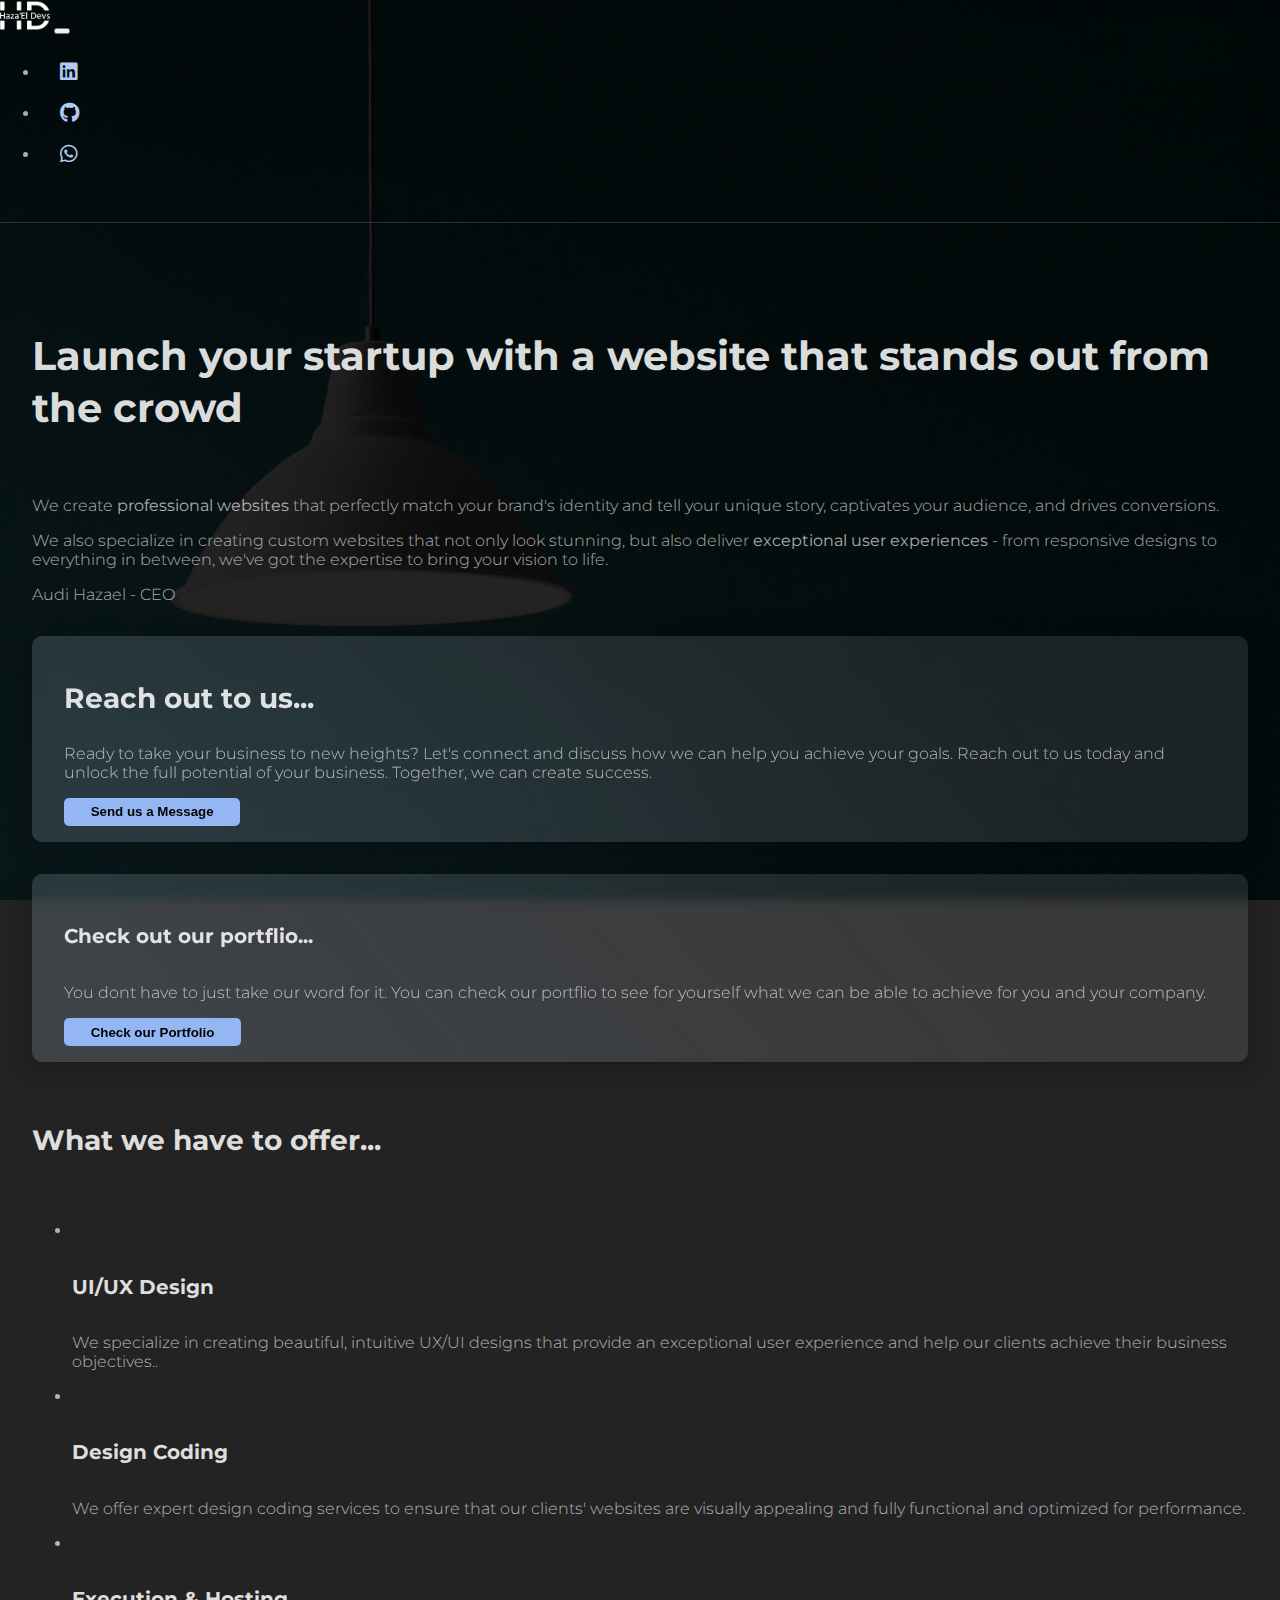
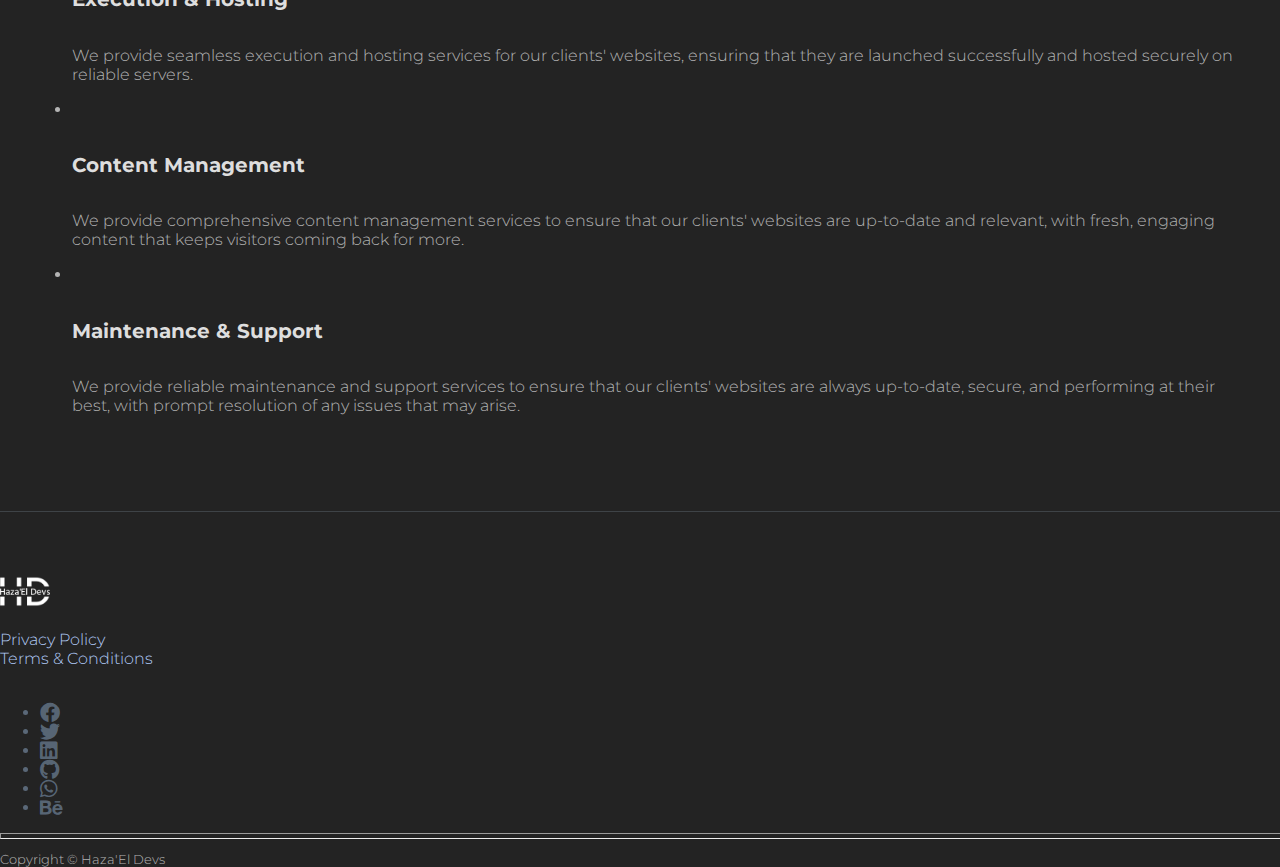
<file: index.html>
<!DOCTYPE html>
<html lang="en">

<head>
    <meta charset="UTF-8">
    <meta name="viewport" content="width=device-width, initial-scale=1.0">
    <meta name="description" content="A brief description of your page's content.">
    <meta name="robots" content="index, follow">
    <link rel="canonical" href="https://www.example.com/page">
    <meta property="og:title" content="The title you want to appear on social media">
    <meta property="og:description" content="A brief description of your page's content">
    <meta property="og:image" content="https://www.example.com/image.jpg">
    <script type="application/ld+json">
        {
            "@context": "https://schema.org",
            "@type": "WebPage",
            "name": "Page Title",
            "description": "A brief description of your page's content",
            "url": "https://www.example.com/page",
            "image": "https://www.example.com/image.jpg"
        }
    </script>
    <script src="js/jquery-3.6.4.min.js"></script>
    <link href="/Assets/css/fontawesome.css" rel="stylesheet">
    <link href="/Assets/css/brands.css" rel="stylesheet">
    <link href="/Assets/css/solid.css" rel="stylesheet">

    <link rel="stylesheet" href="https://cdnjs.cloudflare.com/ajax/libs/animate.css/4.1.1/animate.min.css" />
    <link href="https://cdn.jsdelivr.net/npm/bootstrap@5.3.0-alpha3/dist/css/bootstrap.min.css" rel="stylesheet"
        integrity="sha384-KK94CHFLLe+nY2dmCWGMq91rCGa5gtU4mk92HdvYe+M/SXH301p5ILy+dN9+nJOZ" crossorigin="anonymous">
    <script src="https://cdn.jsdelivr.net/npm/bootstrap@5.3.0-alpha3/dist/js/bootstrap.bundle.min.js"
        integrity="sha384-ENjdO4Dr2bkBIFxQpeoTz1HIcje39Wm4jDKdf19U8gI4ddQ3GYNS7NTKfAdVQSZe" crossorigin="anonymous">
    </script>

    <link rel="stylesheet" href="css/styles.css">


    <title>Home - Haza'El Devs</title>
    <link rel="icon" href="Images/logo-black.png">
</head>


<body class="">
    <header>
        <nav class="navbar navbar-expand-lg navbar-dark" aria-label="Main navigation">
            <div class="container text-center">
                <a class="navbar-brand logo-Text" href="index.html">
                    <img class="img-fluid" src="Images/hazael-devs-high-resolution-logo-color-on-transparent-background.png" width="50px" alt="">
                </a>

                <button class="navbar-toggler" type="button" data-bs-toggle="collapse" data-bs-target="#navbarNav"
                    aria-controls="navbarNav" aria-expanded="false" aria-label="Toggle navigation">
                    <span class="navbar-toggler-icon text-light"></span>
                </button>
                <div class="collapse navbar-collapse" id="navbarNav">
                    <div class="navbar-nav ms-auto mb-2 mb-lg-0 justify-content-end">
                        <ul class="navbar-nav">
                            <li class="me-4 ms-4"><a href=""><i class="fab fa-linkedin fa-lg"></i></a></li>
                            <li class="me-4 ms-4"><a href=""><i class="fab fa-github fa-lg"></i></a></li>
                            <li class="me-4 ms-4"><a href=""><i class="fab fa-whatsapp fa-lg"></i></a></li>
                        </ul>
                    </div>
                </div>
            </div>
        </nav>
    </header>

    <div class="hero">
        <div class="container">
            <div class="row">
                <div class="col-lg-6">
                    <div class="animate__animated animate__fadeInUp">
                        <h1 class="">Launch your startup with a
                            website that stands out from the crowd
                        </h1>
                        <br>
                        <div class="">
                            <p class="large">We create <strong> professional websites</strong> that perfectly match your
                                brand's
                                identity and tell your
                                unique story, captivates your audience, and drives conversions.</p>
                            <div class="text-justify">
                                <p> We also specialize in creating custom websites that not only look stunning, but
                                    also
                                    deliver <strong>exceptional user experiences</strong> - from responsive designs to
                                    everything in
                                    between, we've
                                    got the expertise to bring your vision to life.</p>
                                <div class="">Audi Hazael - CEO</div>
                            </div>
                        </div>
                    </div>

                    <div class="cta">
                        <div class="contactBox animate__animated animate__zoomIn">
                            <h3>Reach out to us...</h3>
                            <p>Ready to take your business to new heights? Let's connect and discuss how we can help you
                                achieve your goals. Reach out to us today and unlock the full potential of your
                                business. Together, we can create success.</p>
                            <a href="contact.html"><button type="button" class="btn btn-outline-primary"><strong>Send us
                                        a
                                        Message</strong>
                                </button></a>
                        </div>
                        <div class="portfolioBox animate__animated animate__zoomIn animate__slow">
                            <h5>Check out our portflio...</h5>
                            <p>You dont have to just take our word for it. You can check our portflio to see for
                                yourself
                                what we can be able to achieve for you and your company.</p>
                            <a href="portfolioTwo.html"><button type="button" class="btn btn-outline-primary"><strong>Check
                                        our Portfolio</strong>
                                </button></a>
                        </div>
                    </div>
                </div>
                <div class="col-lg-6 animate__animated animate__fadeInUp animate__slower">
                    <h3>What we have to offer...</h3>
                    <br>
                    <ul class="list-unstyled">
                        <li>
                            <div>
                                <i class="fab"></i>
                                <h5>UI/UX Design</h5>
                                <p>We specialize in creating beautiful, intuitive UX/UI designs that provide an
                                    exceptional
                                    user experience and help our clients achieve their business objectives..</p>
                            </div>
                        </li>

                        <li>
                            <div>
                                <i class="fab"></i>
                                <h5>Design Coding</h5>
                                <p>We offer expert design coding services to ensure that our clients' websites are
                                    visually
                                    appealing and fully functional and optimized for performance.</p>
                            </div>
                        </li>

                        <li>
                            <div>
                                <i class="fab"></i>
                                <h5>Execution & Hosting</h5>
                                <p>We provide seamless execution and hosting services for our clients' websites,
                                    ensuring
                                    that they are launched successfully and hosted securely on reliable servers.</p>
                            </div>
                        </li>

                        <li>
                            <div>
                                <i class="fab"></i>
                                <h5>Content Management</h5>
                                <p>We provide comprehensive content management services to ensure that our clients'
                                    websites are up-to-date and relevant, with fresh, engaging content that keeps
                                    visitors
                                    coming back for more.</p>
                            </div>
                        </li>

                        <li>
                            <div>
                                <i class="fab"></i>
                                <h5>Maintenance & Support</h5>
                                <p>We provide reliable maintenance and support services to ensure that our clients'
                                    websites
                                    are always up-to-date, secure, and performing at their best, with prompt
                                    resolution of
                                    any issues that may arise.</p>
                            </div>
                        </li>
                    </ul>
                </div>
            </div>
        </div>
    </div>




    <footer>
        <div class="container text-center">
            <div class="row">
                <div class="col-lg-12">
                    <div class="container">
                        <a class="" href="index.html">
                            <img class="img-fluid" src="Images/hazael-devs-high-resolution-logo-color-on-transparent-background.png" width="50px" alt="">
                        </a>
                        <br><br>
                        <div>
                            <a href="privacy.html">Privacy Policy</a><br><a href="T&C.html">Terms &
                                Conditions</a>
                        </div>
                        <br>
                        <div class="socials">
                            <ul class="list-unstyled d-flex justify-content-center">
                                <li class="me-4 ms-4"><i class="fab fa-facebook fa-lg"></i></li>
                                <li class="me-4 ms-4"><i class="fab fa-twitter fa-lg"></i></li>
                                <li class="me-4 ms-4"><i class="fab fa-linkedin fa-lg"></i></li>
                                <li class="me-4 ms-4"><i class="fab fa-github fa-lg"></i></li>
                                <li class="me-4 ms-4"><i class="fab fa-whatsapp fa-lg"></i></li>
                                <li class="me-4 ms-4"><i class="fab fa-behance fa-lg"></i></li>
                            </ul>
                        </div>
                    </div>
                </div>
            </div>
            <hr>
            <div class="copyright">
                <div class="container">
                    <div class="row">
                        <div class="col-lg-12">
                            <p class="text-center">Copyright © Haza'El Devs</p>
                        </div>
                    </div>
                </div>
            </div>
        </div>
    </footer>

</body>

</html>
</file>
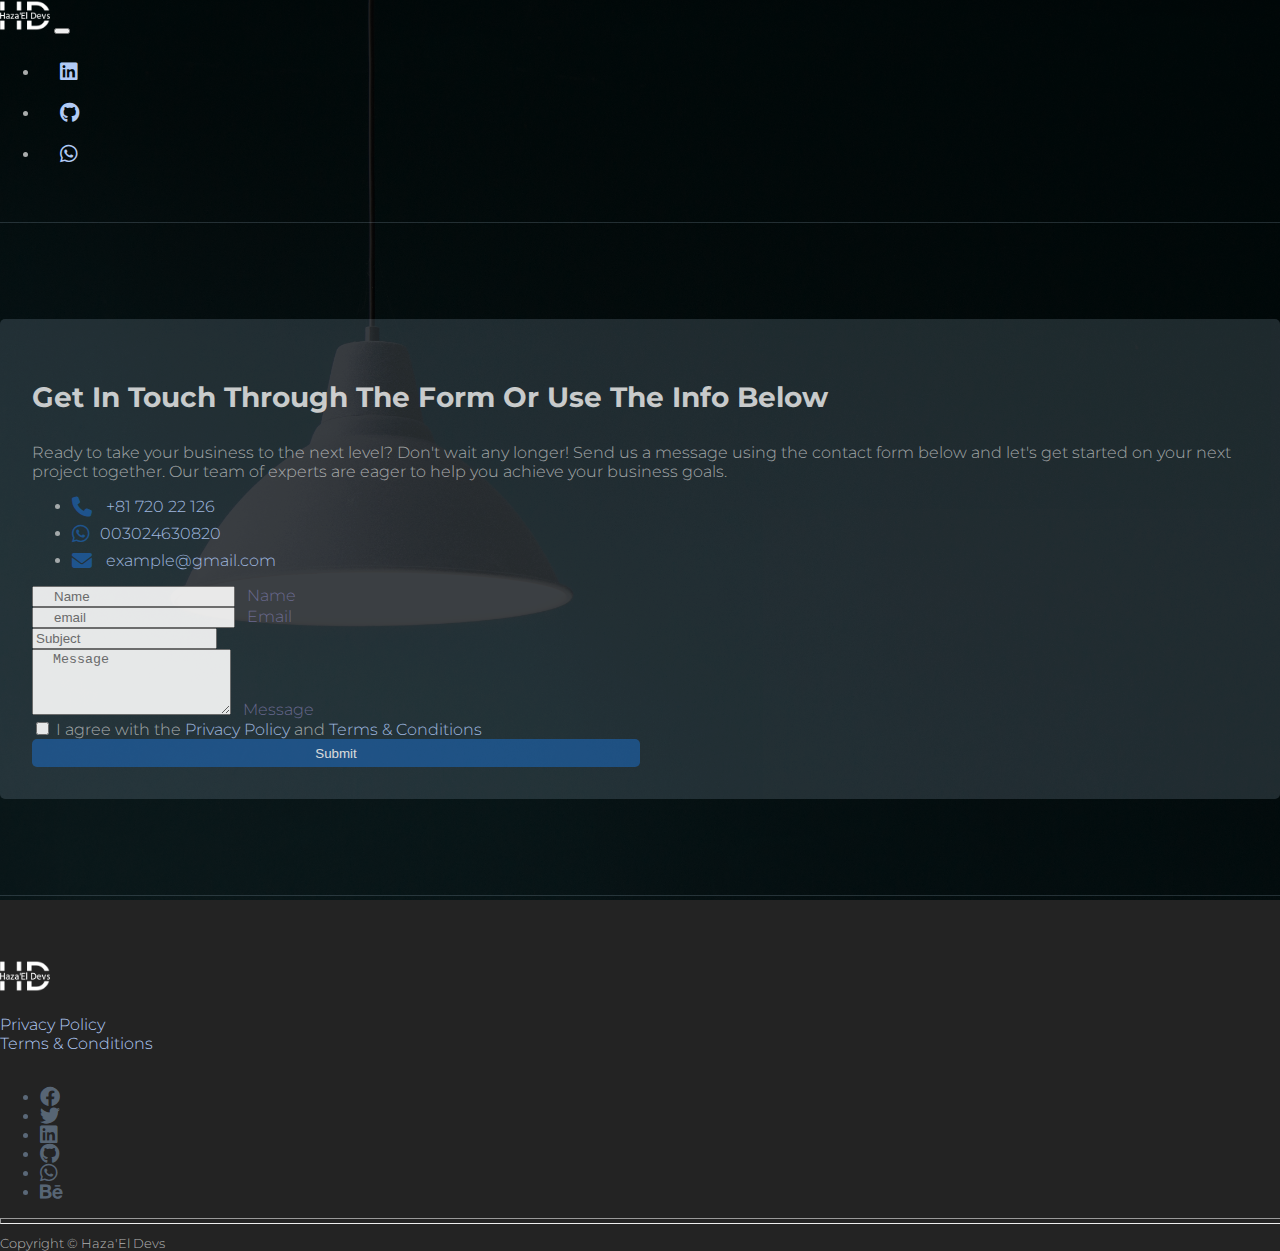
<file: contact.html>
<!DOCTYPE html>
<html lang="en">

<head>
    <meta charset="UTF-8">
    <meta name="viewport" content="width=device-width, initial-scale=1.0">
    <meta name="description" content="A brief description of your page's content.">
    <meta name="robots" content="index, follow">
    <link rel="canonical" href="https://www.example.com/page">
    <meta property="og:title" content="The title you want to appear on social media">
    <meta property="og:description" content="A brief description of your page's content">
    <meta property="og:image" content="https://www.example.com/image.jpg">
    <script type="application/ld+json">
        {
            "@context": "https://schema.org",
            "@type": "WebPage",
            "name": "Page Title",
            "description": "A brief description of your page's content",
            "url": "https://www.example.com/page",
            "image": "https://www.example.com/image.jpg"
        }
    </script>
    <script src="js/jquery-3.6.4.min.js"></script>

    <link href="/Assets/css/fontawesome.css" rel="stylesheet">
    <link href="/Assets/css/brands.css" rel="stylesheet">
    <link href="/Assets/css/solid.css" rel="stylesheet">

    <link rel="stylesheet" href="https://cdnjs.cloudflare.com/ajax/libs/animate.css/4.1.1/animate.min.css" />
    <link href="https://cdn.jsdelivr.net/npm/bootstrap@5.3.0-alpha3/dist/css/bootstrap.min.css" rel="stylesheet"
        integrity="sha384-KK94CHFLLe+nY2dmCWGMq91rCGa5gtU4mk92HdvYe+M/SXH301p5ILy+dN9+nJOZ" crossorigin="anonymous">
    <script src="https://cdn.jsdelivr.net/npm/bootstrap@5.3.0-alpha3/dist/js/bootstrap.bundle.min.js"
        integrity="sha384-ENjdO4Dr2bkBIFxQpeoTz1HIcje39Wm4jDKdf19U8gI4ddQ3GYNS7NTKfAdVQSZe" crossorigin="anonymous">
    </script>

    <link rel="stylesheet" href="css/styles.css">


    <title>Contact Us - Haza'El Devs</title>
    <link rel="icon" href="Images/logo-black.png">
</head>


<body class="">
    <header>
        <nav class="navbar navbar-expand-lg navbar-dark" aria-label="Main navigation">
            <div class="container text-center">
                <a class="navbar-brand logo-Text" href="index.html">
                    <img class="img-fluid"
                        src="Images/hazael-devs-high-resolution-logo-color-on-transparent-background.png" width="50px"
                        alt="">
                </a>

                <button class="navbar-toggler" type="button" data-bs-toggle="collapse" data-bs-target="#navbarNav"
                    aria-controls="navbarNav" aria-expanded="false" aria-label="Toggle navigation">
                    <span class="navbar-toggler-icon text-light"></span>
                </button>
                <div class="collapse navbar-collapse" id="navbarNav">
                    <div class="navbar-nav ms-auto mb-2 mb-lg-0 justify-content-end">
                        <ul class="navbar-nav">
                            <li class="me-4 ms-4"><a href=""><i class="fab fa-linkedin fa-lg"></i></a></li>
                            <li class="me-4 ms-4"><a href=""><i class="fab fa-github fa-lg"></i></a></li>
                            <li class="me-4 ms-4"><a href=""><i class="fab fa-whatsapp fa-lg"></i></a></li>
                        </ul>
                    </div>
                </div>
            </div>
        </nav>
    </header>



    <div class="contactUs " id="contact">
        <div class="container animate__animated animate__pulse animate__slow">
            <div class="row">
                <div class="col-lg-6 mb-4 mb-lg-0">
                    <div class="text-container">
                        <h3>Get In Touch Through The Form Or Use The Info Below</h3>
                        <p>Ready to take your business to the next level? Don't wait any longer! Send us a message
                            using
                            the contact form below and let's get started on your next project together. Our team of
                            experts are eager to help you achieve your business goals.</p>
                        <ul class="list-unstyled d-flex flex-wrap">
                            <li><i class="fa-solid fa-phone fa-lg me-1"></i> <a href="tel:003024630820">+81
                                    720
                                    22 126</a></li>
                            <li><i class="fab fa-whatsapp fa-lg"></i><a href="">003024630820</a></li>
                            <li><i class="fa-solid fa-envelope fa-lg me-1"></i> <a
                                    href="mailto:example@gmail.com">example@gmail.com</a></li>
                        </ul>
                    </div>
                </div>

                <div class="col-lg-6">
                    <form id="myForm" action="https://formsubmit.co/c41c51ccdd0636aed8eba6d6d1ef1bad" method="POST">
                        <div class="errorMessage">
                            <ul>
                                <li>Make sure to fill your name in the name field.</li>
                                <li>Invalid or unrecognized email address.</li>
                                <li>Click the check box to ensure you understand our privacy and terms & conditions.
                                </li>
                            </ul>
                        </div>
                        <div class="approveMessage">
                            <ul>
                                <li>Form has been successfully submitted. We will get back to you soon.</li>
                            </ul>
                        </div>

                        <div class="mb-4 form-floating">
                            <input type="text" name="name" class="form-control" id="floatingInput1" required
                                placeholder="Name">
                            <label for="floatingInput1">Name</label>
                        </div>
                        <div class="mb-4 form-floating">
                            <input type="email" name="email" class="form-control" id="floatingInput3" required
                                placeholder="email">
                            <label for="floatingInput3">Email</label>
                        </div>

                        <div class="mb-4 input-group">
                            <input type="text" name="subject" required placeholder="Subject" class="form-control" id="inputGroupSelect1">
                        </div>

                        <div class="mb-4 form-floating">
                            <textarea class="form-control" id="floatingTextarea1" type="text" name="message" required
                                placeholder="Message" rows="4"></textarea>
                            <label for="floatingTextarea1">Message</label>
                        </div>

                        <div class="mb-4 form-check">
                            <input type="checkbox" class="form-check-input" id="exampleCheck2">
                            <label class="form-check-label" for="exampleCheck2">I agree with the <a
                                    href="privacy.html">Privacy Policy</a> and <a href="T&C.html">Terms &
                                    Conditions</a></label>
                        </div>
                        <input type="hidden" name="_template" value="table">
                        <button type="submit" class="btn btn-outline-primary">Submit</button>
                    </form>
                </div>
            </div>
        </div>
    </div>

    <div id="successPopup" class="popup">
        <div class="popup-content">
            <h3>Great! Your form has been successfully submitted.</h3>
            <p class="text-center">Thank you for reaching out to us. We will get back to you as soon as possible via
                email. Please check
                your inbox (and spam folder, just in case) for our response.</p>
        </div>
    </div>


    <footer>
        <div class="container text-center">
            <div class="row">
                <div class="col-lg-12">
                    <div class="container">
                        <a class="" href="index.html">
                            <img class="img-fluid"
                                src="Images/hazael-devs-high-resolution-logo-color-on-transparent-background.png"
                                width="50px" alt="">
                        </a>
                        <br><br>
                        <div>
                            <a href="privacy.html">Privacy Policy</a><br><a href="T&C.html">Terms &
                                Conditions</a>
                        </div>
                        <br>
                        <div class="socials">
                            <ul class="list-unstyled d-flex justify-content-center">
                                <li class="me-4 ms-4"><i class="fab fa-facebook fa-lg"></i></li>
                                <li class="me-4 ms-4"><i class="fab fa-twitter fa-lg"></i></li>
                                <li class="me-4 ms-4"><i class="fab fa-linkedin fa-lg"></i></li>
                                <li class="me-4 ms-4"><i class="fab fa-github fa-lg"></i></li>
                                <li class="me-4 ms-4"><i class="fab fa-whatsapp fa-lg"></i></li>
                                <li class="me-4 ms-4"><i class="fab fa-behance fa-lg"></i></li>
                            </ul>
                        </div>
                    </div>
                </div>
            </div>
            <hr>
            <div class="copyright">
                <div class="container">
                    <div class="row">
                        <div class="col-lg-12">
                            <p class="text-center">Copyright © Haza'El Devs</p>
                        </div>
                    </div>
                </div>
            </div>
        </div>
    </footer>


    <script src="js/myScript.js"></script>
</body>

</html>
</file>
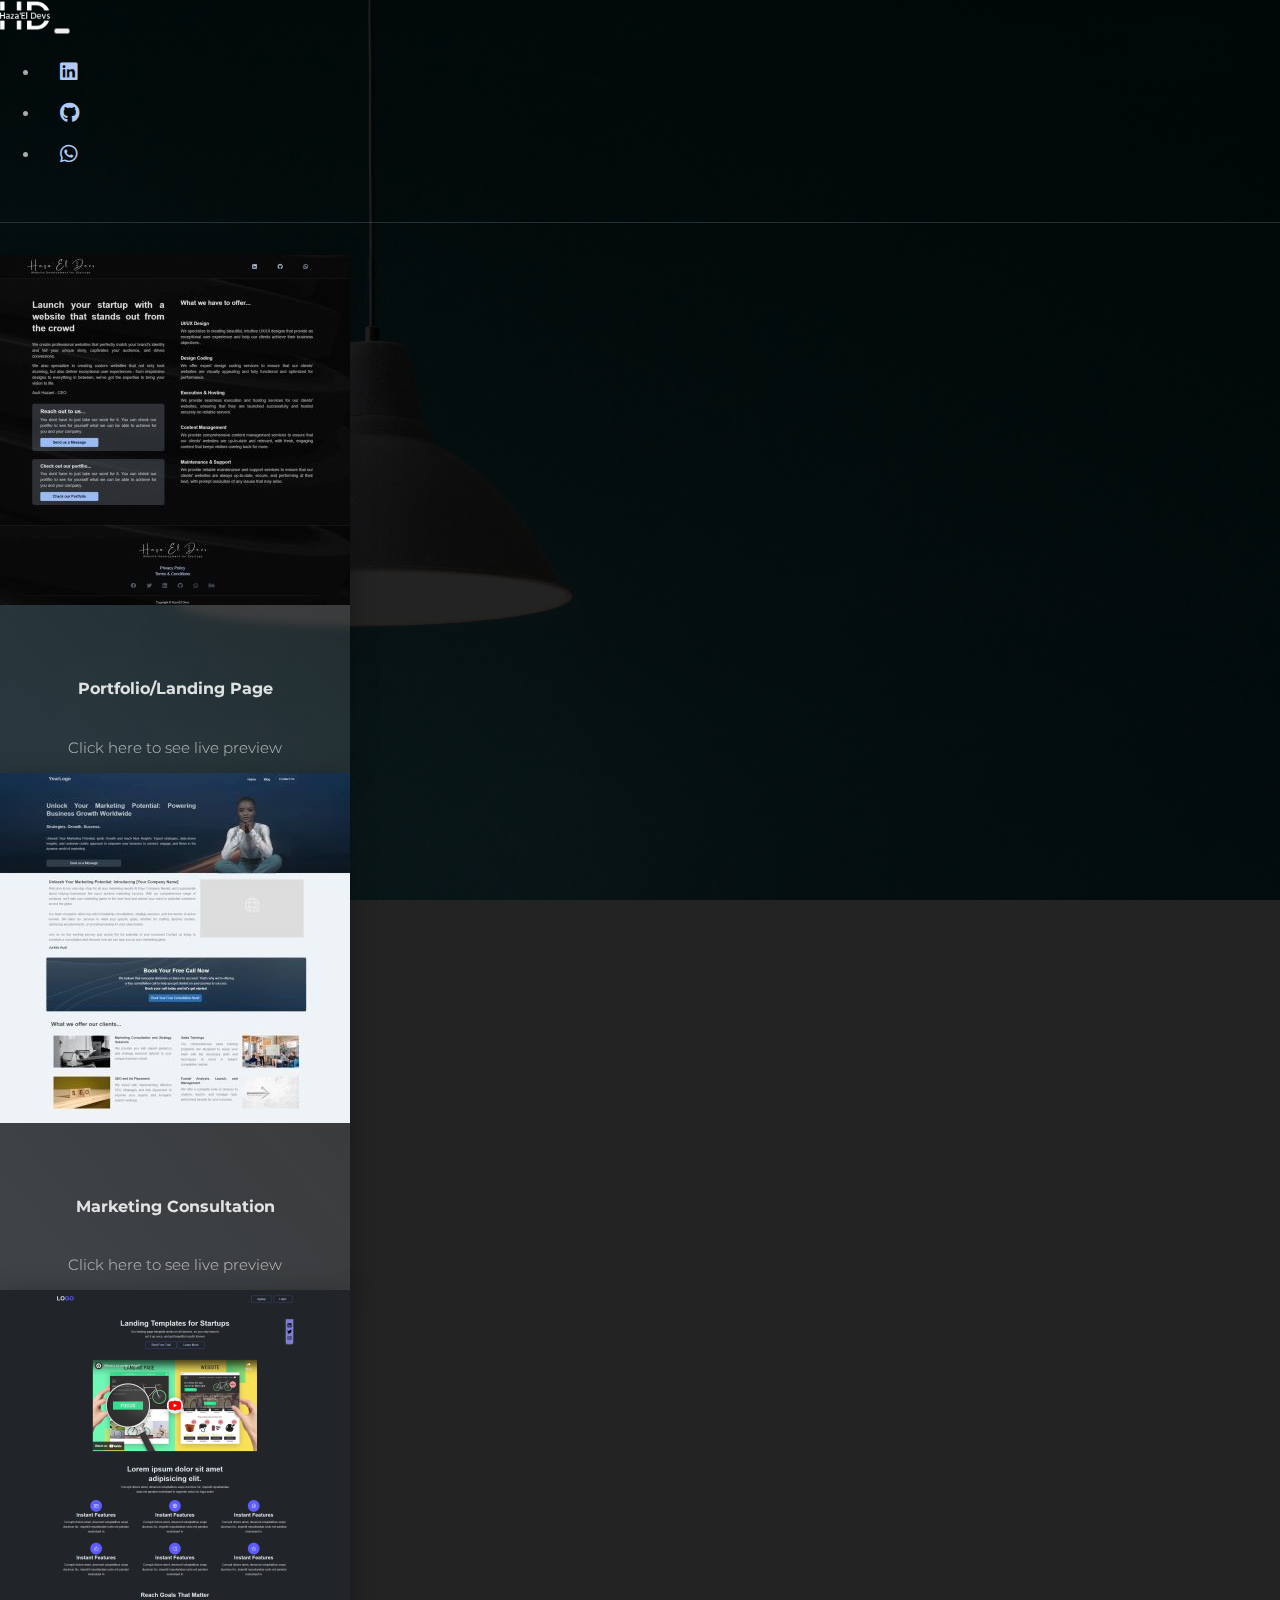
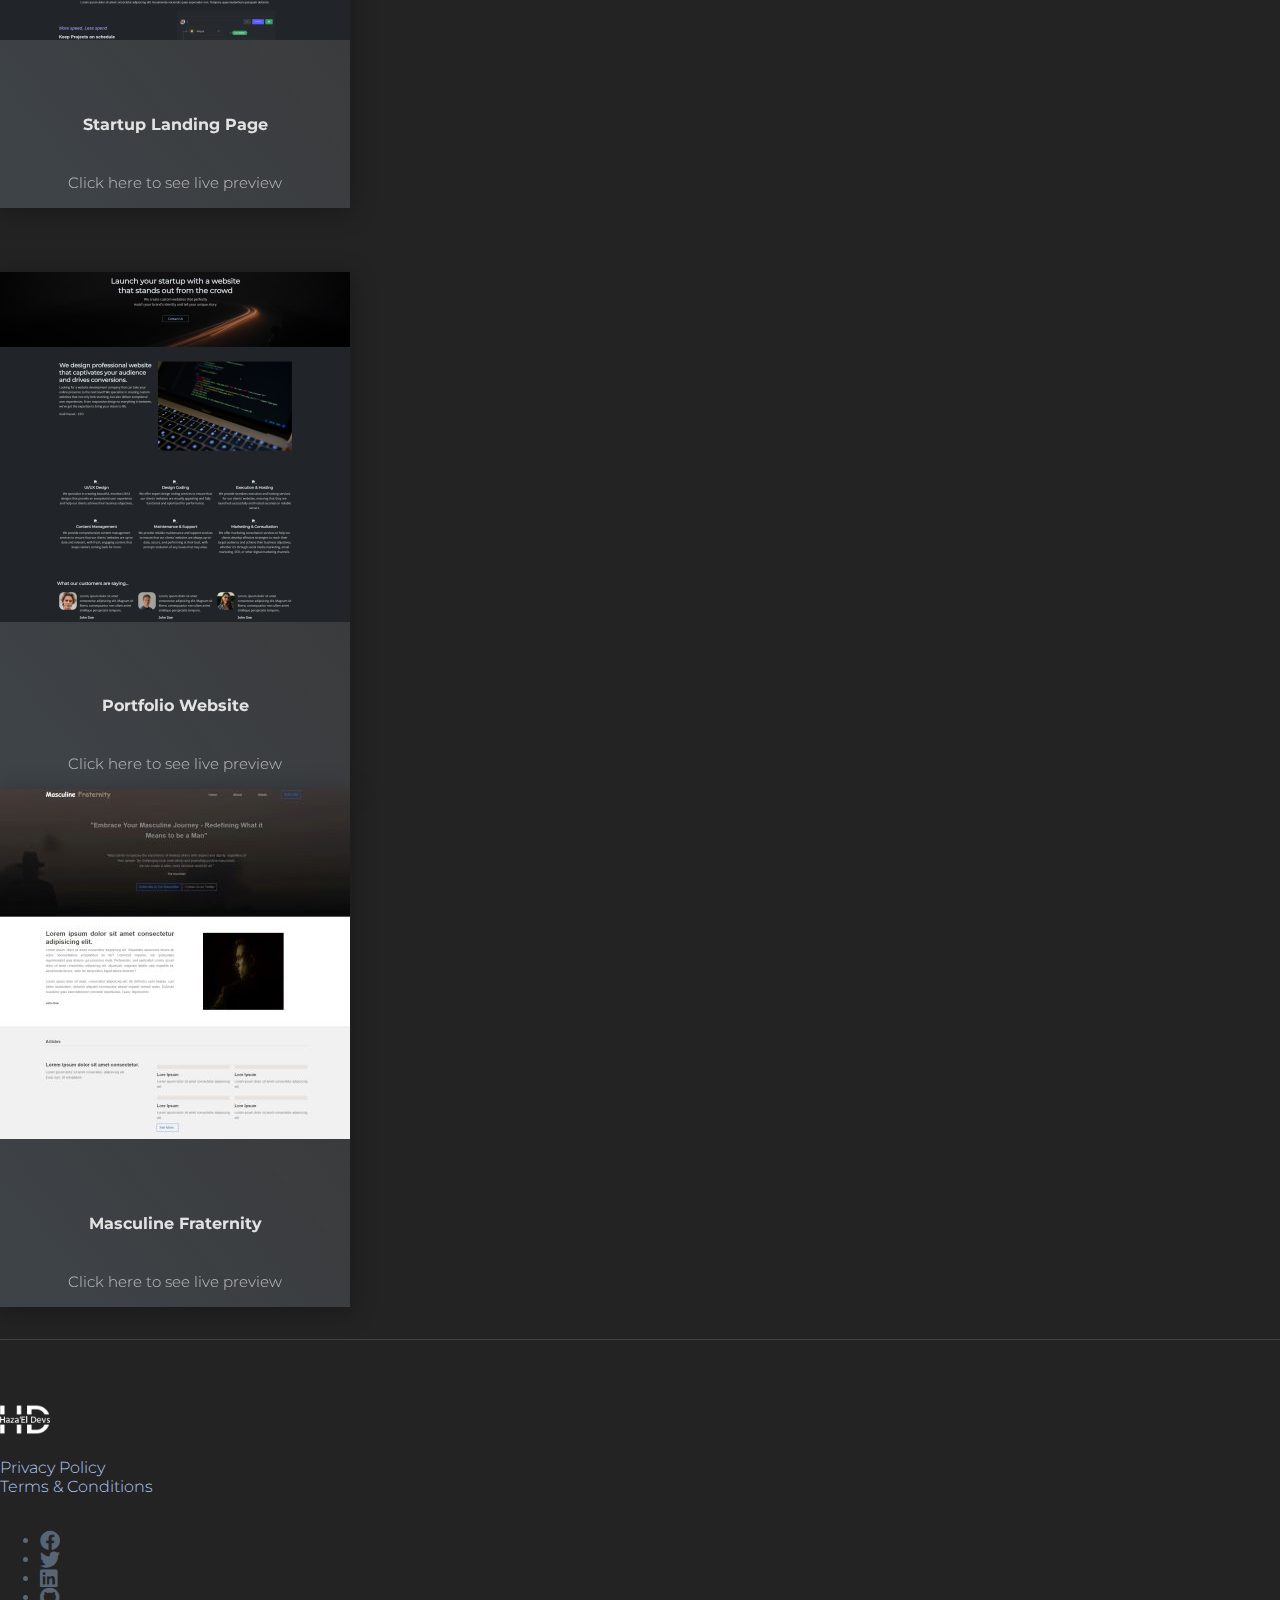
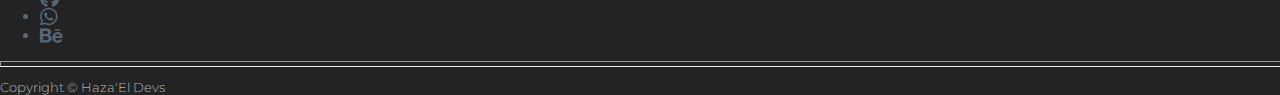
<file: portfolioTwo.html>
<!DOCTYPE html>
<html lang="en">

<head>
    <meta charset="UTF-8">
    <meta name="viewport" content="width=device-width, initial-scale=1.0">
    <meta name="description" content="A brief description of your page's content.">
    <meta name="robots" content="index, follow">
    <link rel="canonical" href="https://www.example.com/page">
    <meta property="og:title" content="The title you want to appear on social media">
    <meta property="og:description" content="A brief description of your page's content">
    <meta property="og:image" content="https://www.example.com/image.jpg">
    <script type="application/ld+json">
        {
            "@context": "https://schema.org",
            "@type": "WebPage",
            "name": "Page Title",
            "description": "A brief description of your page's content",
            "url": "https://www.example.com/page",
            "image": "https://www.example.com/image.jpg"
        }
    </script>
    <script src="js/jquery-3.6.4.min.js"></script>
    <link href="/Assets/css/fontawesome.css" rel="stylesheet">
    <link href="/Assets/css/brands.css" rel="stylesheet">
    <link href="/Assets/css/solid.css" rel="stylesheet">

    <link rel="stylesheet" href="https://cdnjs.cloudflare.com/ajax/libs/animate.css/4.1.1/animate.min.css" />
    <link href="https://cdn.jsdelivr.net/npm/bootstrap@5.3.0-alpha3/dist/css/bootstrap.min.css" rel="stylesheet"
        integrity="sha384-KK94CHFLLe+nY2dmCWGMq91rCGa5gtU4mk92HdvYe+M/SXH301p5ILy+dN9+nJOZ" crossorigin="anonymous">
    <script src="https://cdn.jsdelivr.net/npm/bootstrap@5.3.0-alpha3/dist/js/bootstrap.bundle.min.js"
        integrity="sha384-ENjdO4Dr2bkBIFxQpeoTz1HIcje39Wm4jDKdf19U8gI4ddQ3GYNS7NTKfAdVQSZe" crossorigin="anonymous">
    </script>

    <link rel="stylesheet" href="css/styles.css">


    <title>Home - Haza'El Devs</title>
    <link rel="icon" href="Images/logo-black.png">
</head>


<body class="">
    <header>
        <nav class="navbar navbar-expand-lg navbar-dark" aria-label="Main navigation">
            <div class="container text-center">
                <a class="navbar-brand logo-Text" href="index.html">
                    <img class="img-fluid" src="Images/hazael-devs-high-resolution-logo-color-on-transparent-background.png" width="50px" alt="">
                </a>

                <button class="navbar-toggler" type="button" data-bs-toggle="collapse" data-bs-target="#navbarNav"
                    aria-controls="navbarNav" aria-expanded="false" aria-label="Toggle navigation">
                    <span class="navbar-toggler-icon text-light"></span>
                </button>
                <div class="collapse navbar-collapse" id="navbarNav">
                    <div class="navbar-nav ms-auto mb-2 mb-lg-0 justify-content-end">
                        <ul class="navbar-nav">
                            <li class="me-4 ms-4"><a href=""><i class="fab fa-linkedin fa-lg"></i></a></li>
                            <li class="me-4 ms-4"><a href=""><i class="fab fa-github fa-lg"></i></a></li>
                            <li class="me-4 ms-4"><a href=""><i class="fab fa-whatsapp fa-lg"></i></a></li>
                        </ul>
                    </div>
                </div>
            </div>
        </nav>
    </header>

    <div class="portfolio">
        <div class="container">
            <div class="row">
                <div class="col-md-4">
                    <div class="card animate__animated animate__fadeInUp animate__slow">
                        <a href="https://master--joyful-smakager-03b4e5.netlify.app/index.html">
                            <img class="img-fluid" src="Images/Web capture_19-5-2023_232219_127.0.0.1.jpeg" alt="">
                            <h6>Portfolio/Landing Page</h6>
                            <p class="text-center">Click here to see live preview</p>
                        </a>
                    </div>
                </div>
                <div class="col-md-4">
                    <div class="card animate__animated animate__fadeInUp animate__fast">
                        <a href="https://master--venerable-jalebi-210ec1.netlify.app/">
                            <img class="img-fluid" src="Images/Web capture_20-5-2023_184016_127.0.0.1.jpeg" alt="">
                            <h6>Marketing Consultation</h6>
                            <p class="text-center">Click here to see live preview</p>
                        </a>
                    </div>
                </div>
                <div class="col-md-4">
                    <div class="card animate__animated animate__fadeInUp animate__slow">
                        <a href="https://master--hazael-landing-page-template.netlify.app/">
                            <img class="img-fluid"
                                src="Images/screencapture-master-hazael-landing-page-template-netlify-app-2023-05-01-09_02_02.png"
                                alt="">
                            <h6> Startup Landing Page</h6>
                            <p class="text-center">Click here to see live preview</p>
                        </a>
                    </div>
                </div>
            </div>
            <div class="row">
                <div class="col-md-4">
                    <div class="card animate__animated animate__fadeInUp animate__slower">
                        <a href="live-preview-url-5">
                            <img class="img-fluid"
                                src="Images/screencapture-127-0-0-1-5501-index-html-2023-05-01-09_12_56.png" alt="">
                            <h6>Portfolio Website</h6>
                            <p class="text-center">Click here to see live preview</p>
                        </a>
                    </div>
                </div>
                <div class="col-md-4">
                    <div class="card animate__animated animate__fadeInUp animate__slow">
                        <a href="https://master--dainty-dasik-ef65a8.netlify.app/">
                            <img class="img-fluid" src="Images/Web capture_20-5-2023_184520_127.0.0.1.jpeg" alt="">
                            <h6>Masculine Fraternity</h6>
                            <p class="text-center">Click here to see live preview</p>
                        </a>
                    </div>
                </div>
            </div>
        </div>
    </div>

    <footer>
        <div class="container text-center">
            <div class="row">
                <div class="col-lg-12">
                    <div class="container">
                        <a class="" href="index.html">
                            <img class="img-fluid" src="Images/hazael-devs-high-resolution-logo-color-on-transparent-background.png" width="50px" alt="">
                        </a>
                        <br><br>
                        <div>
                            <a href="privacy.html">Privacy Policy</a><br><a href="T&C.html">Terms &
                                Conditions</a>
                        </div>
                        <br>
                        <div class="socials">
                            <ul class="list-unstyled d-flex justify-content-center">
                                <li class="me-4 ms-4"><i class="fab fa-facebook fa-lg"></i></li>
                                <li class="me-4 ms-4"><i class="fab fa-twitter fa-lg"></i></li>
                                <li class="me-4 ms-4"><i class="fab fa-linkedin fa-lg"></i></li>
                                <li class="me-4 ms-4"><i class="fab fa-github fa-lg"></i></li>
                                <li class="me-4 ms-4"><i class="fab fa-whatsapp fa-lg"></i></li>
                                <li class="me-4 ms-4"><i class="fab fa-behance fa-lg"></i></li>
                            </ul>
                        </div>
                    </div>
                </div>
            </div>
            <hr>
            <div class="copyright">
                <div class="container">
                    <div class="row">
                        <div class="col-lg-12">
                            <p class="text-center">Copyright © Haza'El Devs</p>
                        </div>
                    </div>
                </div>
            </div>
        </div>
    </footer>

</body>

</html>
</file>
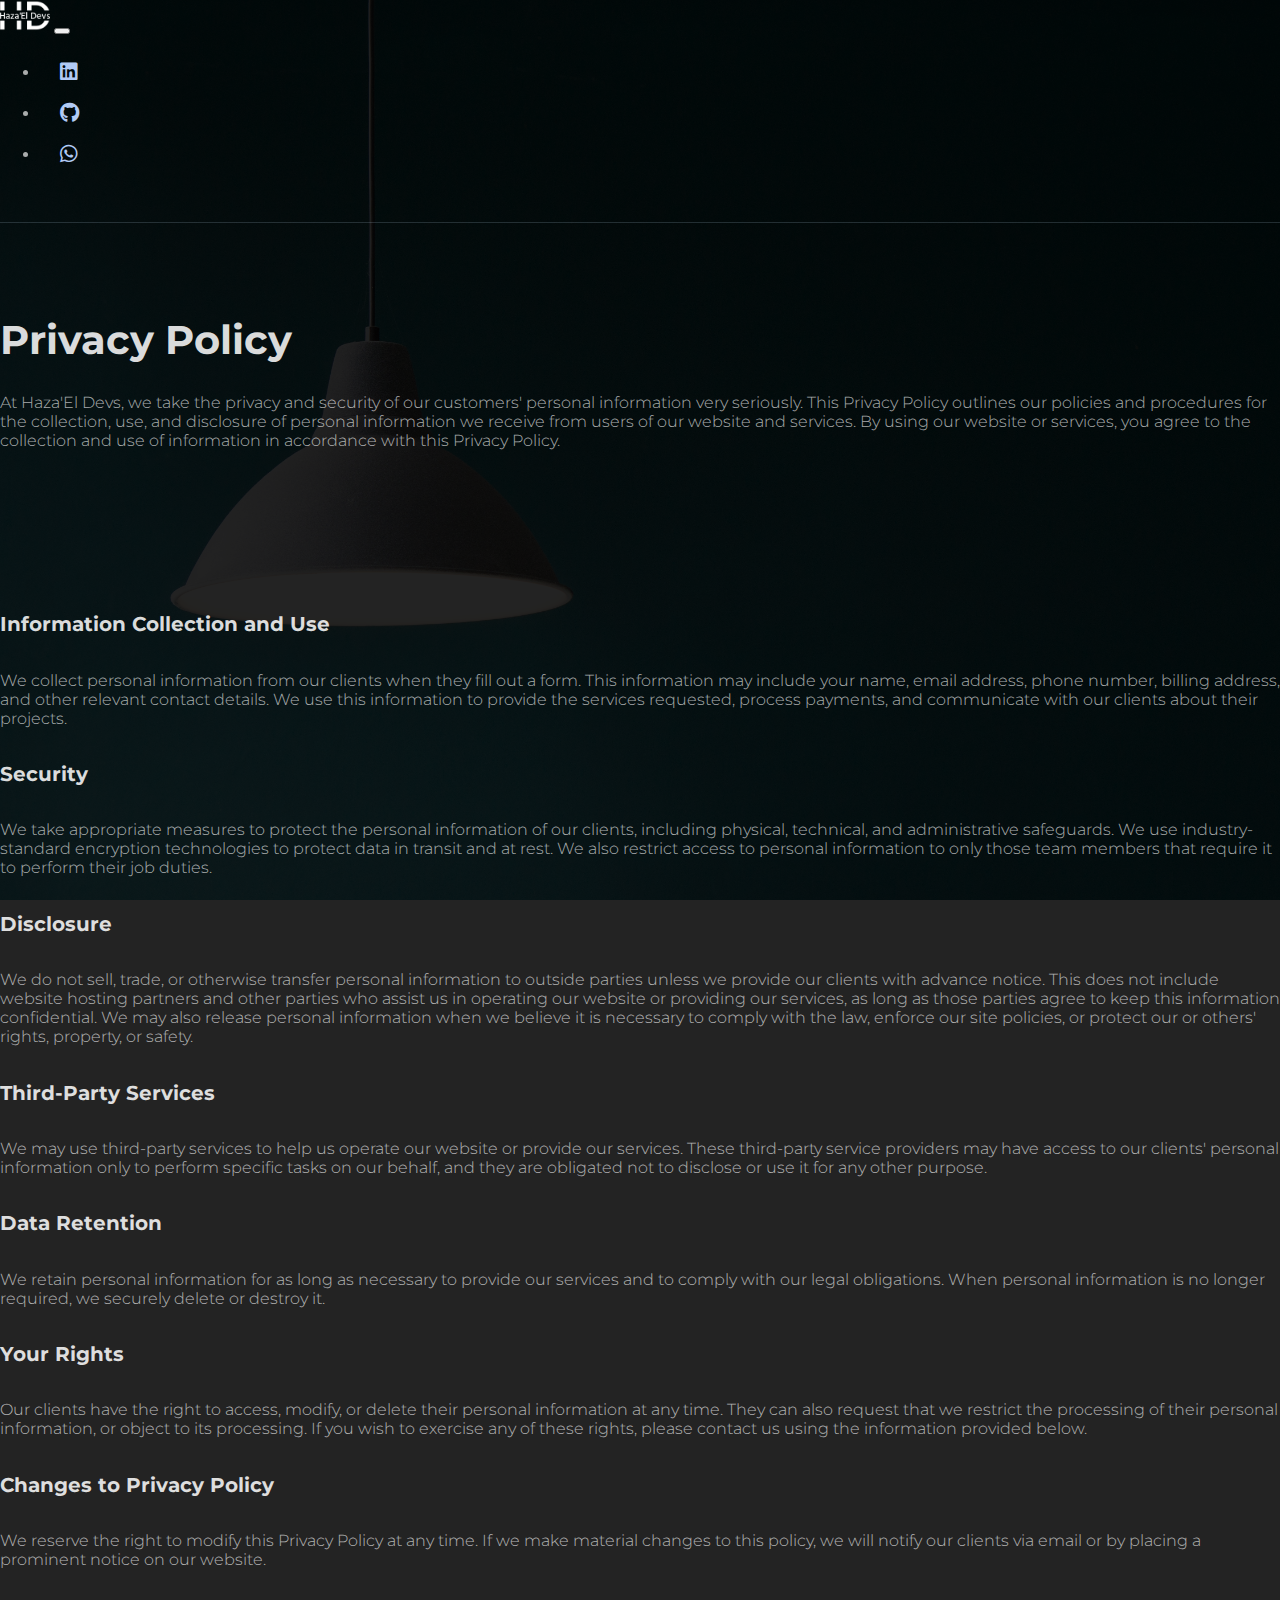
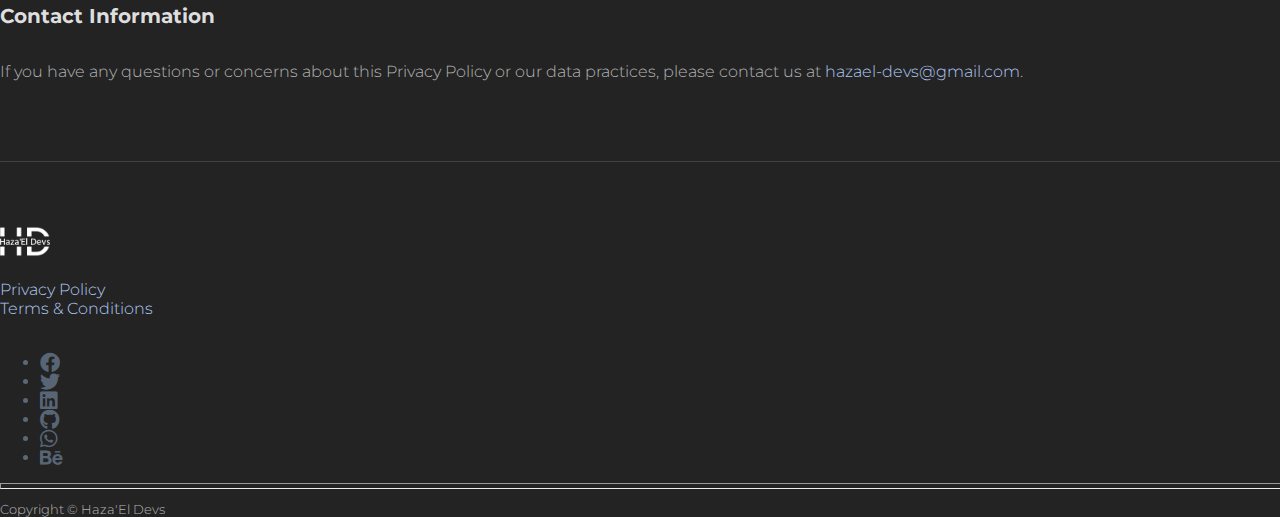
<file: privacy.html>
<!DOCTYPE html>
<html lang="en">

<head>
    <meta charset="UTF-8">
    <meta name="viewport" content="width=device-width, initial-scale=1.0">
    <meta name="description" content="A brief description of your page's content.">
    <meta name="robots" content="index, follow">
    <link rel="canonical" href="https://www.example.com/page">
    <meta property="og:title" content="The title you want to appear on social media">
    <meta property="og:description" content="A brief description of your page's content">
    <meta property="og:image" content="https://www.example.com/image.jpg">
    <script type="application/ld+json">
        {
            "@context": "https://schema.org",
            "@type": "WebPage",
            "name": "Page Title",
            "description": "A brief description of your page's content",
            "url": "https://www.example.com/page",
            "image": "https://www.example.com/image.jpg"
        }
    </script>
    <script src="js/jquery-3.6.4.min.js"></script>

    <link href="/Assets/css/fontawesome.css" rel="stylesheet">
    <link href="/Assets/css/brands.css" rel="stylesheet">
    <link href="/Assets/css/solid.css" rel="stylesheet">


    <link href="https://cdn.jsdelivr.net/npm/bootstrap@5.3.0-alpha3/dist/css/bootstrap.min.css" rel="stylesheet"
        integrity="sha384-KK94CHFLLe+nY2dmCWGMq91rCGa5gtU4mk92HdvYe+M/SXH301p5ILy+dN9+nJOZ" crossorigin="anonymous">
    <script src="https://cdn.jsdelivr.net/npm/bootstrap@5.3.0-alpha3/dist/js/bootstrap.bundle.min.js"
        integrity="sha384-ENjdO4Dr2bkBIFxQpeoTz1HIcje39Wm4jDKdf19U8gI4ddQ3GYNS7NTKfAdVQSZe" crossorigin="anonymous">
    </script>

    <!-- <link rel="stylesheet" href="css/bootstrap.min.css"> -->
    <link rel="stylesheet" href="css/styles.css">


    <title>Privacy - Haza'El Devs</title>
    <link rel="icon" href="Images/logo-black.png">
</head>


<body class="">
    <header>
        <nav class="navbar navbar-expand-lg navbar-dark" aria-label="Main navigation">
            <div class="container text-center">
                <a class="navbar-brand logo-Text" href="index.html">
                    <img class="img-fluid" src="Images/hazael-devs-high-resolution-logo-color-on-transparent-background.png" width="50px" alt="">
                </a>

                <button class="navbar-toggler" type="button" data-bs-toggle="collapse" data-bs-target="#navbarNav"
                    aria-controls="navbarNav" aria-expanded="false" aria-label="Toggle navigation">
                    <span class="navbar-toggler-icon text-light"></span>
                </button>
                <div class="collapse navbar-collapse" id="navbarNav">
                    <div class="navbar-nav ms-auto mb-2 mb-lg-0 justify-content-end">
                        <ul class="navbar-nav">
                            <li class="me-4 ms-4"><a href=""><i class="fab fa-linkedin fa-lg"></i></a></li>
                            <li class="me-4 ms-4"><a href=""><i class="fab fa-github fa-lg"></i></a></li>
                            <li class="me-4 ms-4"><a href=""><i class="fab fa-whatsapp fa-lg"></i></a></li>
                        </ul>
                    </div>
                </div>
            </div>
        </nav>
    </header>

    <div class="hero">
        <div class=" container text-center">
            <h1 class="">Privacy Policy </h1>
            <p class="text-center">At Haza'El Devs, we take the privacy and security of our customers' personal
                information very
                seriously. This Privacy
                Policy outlines our policies and procedures for the collection, use, and disclosure of
                personal information we receive
                from users of our website and services. By using our website or services, you agree to the
                collection and use of
                information in accordance with this Privacy Policy.
            </p>
        </div>
    </div>

    <div class="privacy">
        <div class="container">
            <div>
                <h5>Information Collection and Use</h5>
                <p>
                    We collect personal information from our clients when they fill out a form.
                    This information may include your name, email address, phone number, billing address, and other
                    relevant contact
                    details. We use this information to provide the services requested, process payments, and
                    communicate with our clients
                    about their projects.
                </p>
            </div>

            <div>
                <h5>Security</h5>
                <p>
                    We take appropriate measures to protect the personal information of our clients, including physical,
                    technical, and
                    administrative safeguards. We use industry-standard encryption technologies to protect data in
                    transit and at rest. We
                    also restrict access to personal information to only those team members that require it to perform
                    their
                    job duties.
                </p>
            </div>

            <div>
                <h5>Disclosure</h5>
                <p>
                    We do not sell, trade, or otherwise transfer personal information to outside parties unless we
                    provide our clients with
                    advance notice. This does not include website hosting partners and other parties who assist us in
                    operating our website
                    or providing our services, as long as those parties agree to keep this information confidential. We
                    may also release
                    personal information when we believe it is necessary to comply with the law, enforce our site
                    policies, or protect our
                    or others' rights, property, or safety.
                </p>
            </div>

            <div>
                <h5>Third-Party Services</h5>
                <p>
                    We may use third-party services to help us operate our website or provide our services. These
                    third-party service
                    providers may have access to our clients' personal information only to perform specific tasks on our
                    behalf, and they
                    are obligated not to disclose or use it for any other purpose.
                </p>
            </div>

            <div>
                <h5>Data Retention</h5>
                <p>
                    We retain personal information for as long as necessary to provide our services and to comply with
                    our legal
                    obligations. When personal information is no longer required, we securely delete or destroy it.
                </p>
            </div>

            <div>
                <h5>Your Rights</h5>
                <p>
                    Our clients have the right to access, modify, or delete their personal information at any time. They
                    can also request
                    that we restrict the processing of their personal information, or object to its processing. If you
                    wish to exercise any
                    of these rights, please contact us using the information provided below.
                </p>
            </div>

            <div>
                <h5>Changes to Privacy Policy</h5>
                <p>
                    We reserve the right to modify this Privacy Policy at any time. If we make material changes to this
                    policy, we will
                    notify our clients via email or by placing a prominent notice on our website.
                </p>
            </div>

            <div>
                <h5>Contact Information</h5>
                <p>
                    If you have any questions or concerns about this Privacy Policy or our data practices, please
                    contact us at <a href="mailto:hazael-devs@gmail.com">hazael-devs@gmail.com</a>.
                </p>
            </div>
        </div>
    </div>

    <footer>
        <div class="container text-center">
            <div class="row">
                <div class="col-lg-12">
                    <div class="container">
                        <a class="" href="index.html">
                            <img class="img-fluid" src="Images/hazael-devs-high-resolution-logo-color-on-transparent-background.png" width="50px" alt="">
                        </a>
                        <br><br>
                        <div>
                            <a href="privacy.html">Privacy Policy</a><br><a href="T&C.html">Terms &
                                Conditions</a>
                        </div>
                        <br>
                        <div class="socials">
                            <ul class="list-unstyled d-flex justify-content-center">
                                <li class="me-4 ms-4"><i class="fab fa-facebook fa-lg"></i></li>
                                <li class="me-4 ms-4"><i class="fab fa-twitter fa-lg"></i></li>
                                <li class="me-4 ms-4"><i class="fab fa-linkedin fa-lg"></i></li>
                                <li class="me-4 ms-4"><i class="fab fa-github fa-lg"></i></li>
                                <li class="me-4 ms-4"><i class="fab fa-whatsapp fa-lg"></i></li>
                                <li class="me-4 ms-4"><i class="fab fa-behance fa-lg"></i></li>
                            </ul>
                        </div>
                    </div>
                </div>
            </div>
            <hr>
            <div class="copyright">
                <div class="container">
                    <div class="row">
                        <div class="col-lg-12">
                            <p class="text-center">Copyright © Haza'El Devs</p>
                        </div>
                    </div>
                </div>
            </div>
        </div>
    </footer>
    <!-- 
    <script src="js/bootstrap.js"></script> -->
</body>

</html>
</file>
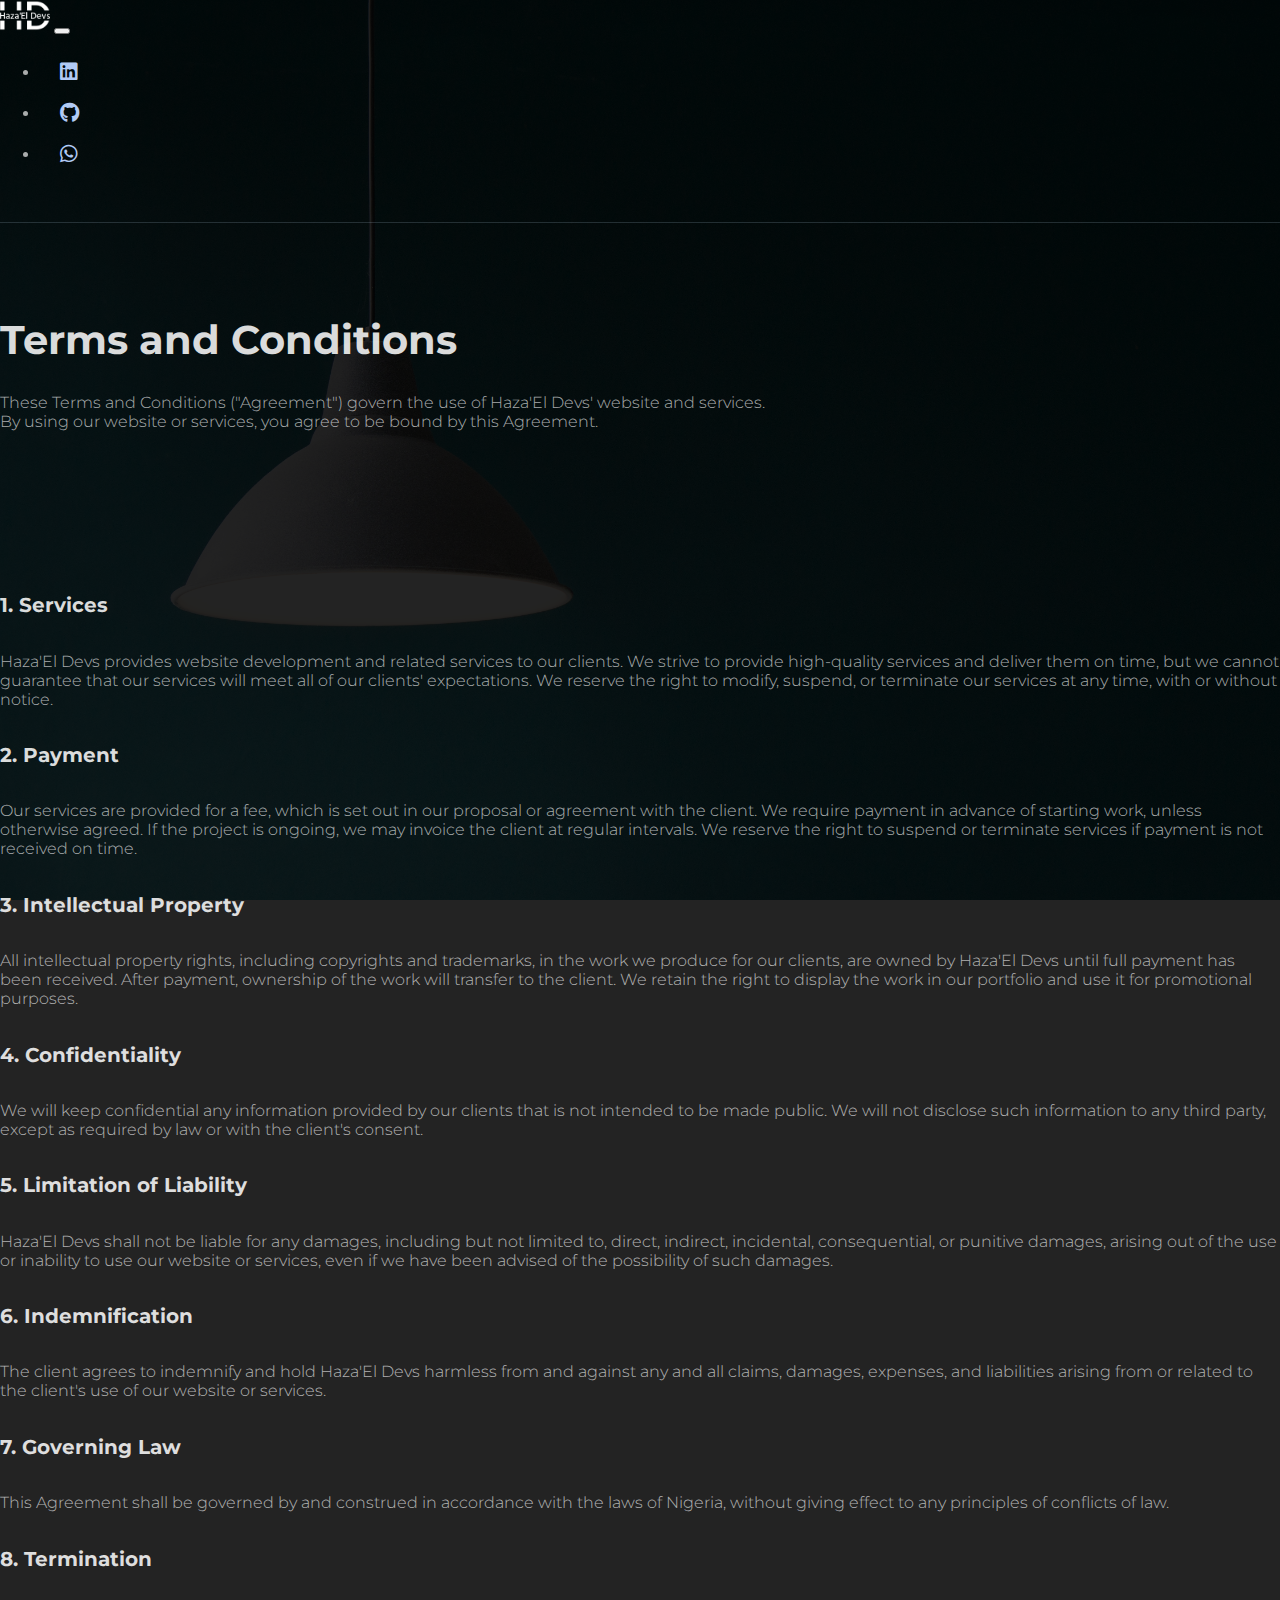
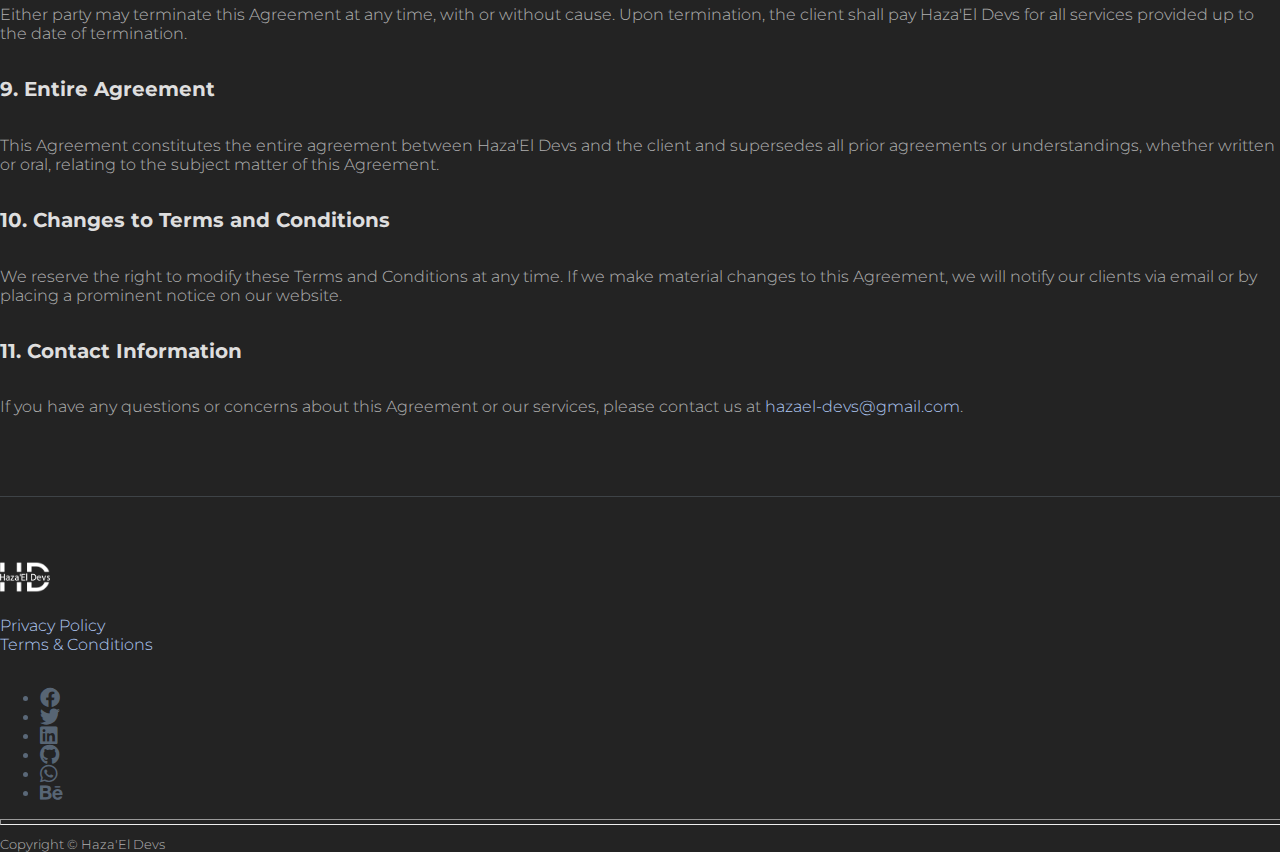
<file: T&C.html>
<!DOCTYPE html>
<html lang="en">

<head>
    <meta charset="UTF-8">
    <meta name="viewport" content="width=device-width, initial-scale=1.0">
    <meta name="description" content="A brief description of your page's content.">
    <meta name="robots" content="index, follow">
    <link rel="canonical" href="https://www.example.com/page">
    <meta property="og:title" content="The title you want to appear on social media">
    <meta property="og:description" content="A brief description of your page's content">
    <meta property="og:image" content="https://www.example.com/image.jpg">
    <script type="application/ld+json">
        {
            "@context": "https://schema.org",
            "@type": "WebPage",
            "name": "Page Title",
            "description": "A brief description of your page's content",
            "url": "https://www.example.com/page",
            "image": "https://www.example.com/image.jpg"
        }
    </script>
    <script src="js/jquery-3.6.4.min.js"></script>

    <link href="/Assets/css/fontawesome.css" rel="stylesheet">
    <link href="/Assets/css/brands.css" rel="stylesheet">
    <link href="/Assets/css/solid.css" rel="stylesheet">


    <link href="https://cdn.jsdelivr.net/npm/bootstrap@5.3.0-alpha3/dist/css/bootstrap.min.css" rel="stylesheet"
        integrity="sha384-KK94CHFLLe+nY2dmCWGMq91rCGa5gtU4mk92HdvYe+M/SXH301p5ILy+dN9+nJOZ" crossorigin="anonymous">
    <script src="https://cdn.jsdelivr.net/npm/bootstrap@5.3.0-alpha3/dist/js/bootstrap.bundle.min.js"
        integrity="sha384-ENjdO4Dr2bkBIFxQpeoTz1HIcje39Wm4jDKdf19U8gI4ddQ3GYNS7NTKfAdVQSZe" crossorigin="anonymous">
    </script>

    <!-- <link rel="stylesheet" href="css/bootstrap.min.css"> -->
    <link rel="stylesheet" href="css/styles.css">


    <title>Terms & Conditions - Haza'El Devs</title>
    <link rel="icon" href="Images/logo-black.png">
</head>


<body class="">
    <header>
        <nav class="navbar navbar-expand-lg navbar-dark" aria-label="Main navigation">
            <div class="container text-center">
                <a class="navbar-brand logo-Text" href="index.html">
                    <img class="img-fluid" src="Images/hazael-devs-high-resolution-logo-color-on-transparent-background.png" width="50px" alt="">
                </a>

                <button class="navbar-toggler" type="button" data-bs-toggle="collapse" data-bs-target="#navbarNav"
                    aria-controls="navbarNav" aria-expanded="false" aria-label="Toggle navigation">
                    <span class="navbar-toggler-icon text-light"></span>
                </button>
                <div class="collapse navbar-collapse" id="navbarNav">
                    <div class="navbar-nav ms-auto mb-2 mb-lg-0 justify-content-end">
                        <ul class="navbar-nav">
                            <li class="me-4 ms-4"><a href=""><i class="fab fa-linkedin fa-lg"></i></a></li>
                            <li class="me-4 ms-4"><a href=""><i class="fab fa-github fa-lg"></i></a></li>
                            <li class="me-4 ms-4"><a href=""><i class="fab fa-whatsapp fa-lg"></i></a></li>
                        </ul>
                    </div>
                </div>
            </div>
        </nav>
    </header>

    <div class="hero">
        <div class="container text-center">
            <h1 class="">Terms and Conditions </h1>
            <p class="text-center">These Terms and Conditions ("Agreement") govern the use of Haza'El Devs'
                website and services. <br> By using our website or services, you agree to be bound by this
                Agreement.</p>
        </div>
    </div>

    <div class="termsAndConditions">
        <div class="container">
            <div>
                <h5>1. Services</h5>
                <p>Haza'El Devs provides website development and related services to our clients. We strive to
                    provide
                    high-quality
                    services and deliver them on time, but we cannot guarantee that our services will meet all of
                    our
                    clients' expectations.
                    We reserve the right to modify, suspend, or terminate our services at any time, with or without
                    notice.
                </p>
            </div>

            <div>
                <h5>2. Payment</h5>
                <p>Our services are provided for a fee, which is set out in our proposal or agreement with the
                    client.
                    We require payment
                    in advance of starting work, unless otherwise agreed. If the project is ongoing, we may invoice
                    the
                    client at regular
                    intervals. We reserve the right to suspend or terminate services if payment is not received on
                    time.
                </p>
            </div>

            <div>
                <h5>3. Intellectual Property</h5>
                <p>All intellectual property rights, including copyrights and trademarks, in the work we produce for
                    our
                    clients, are owned
                    by Haza'El Devs until full payment has been received. After payment, ownership of the work will
                    transfer to the
                    client. We retain the right to display the work in our portfolio and use it for promotional
                    purposes.
                </p>
            </div>

            <div>
                <h5>4. Confidentiality </h5>
                <p>We will keep confidential any information provided by our clients that is not intended to be made
                    public. We will not
                    disclose such information to any third party, except as required by law or with the client's
                    consent.
                </p>
            </div>

            <div>
                <h5>5. Limitation of Liability</h5>
                <p> Haza'El Devs shall not be liable for any damages, including but not limited to, direct,
                    indirect,
                    incidental,
                    consequential, or punitive damages, arising out of the use or inability to use our website or
                    services, even if we have
                    been advised of the possibility of such damages.
                </p>
            </div>

            <div>
                <h5>6. Indemnification</h5>
                <p>The client agrees to indemnify and hold Haza'El Devs harmless from and against any and all
                    claims,
                    damages, expenses,
                    and liabilities arising from or related to the client's use of our website or services.
                </p>
            </div>

            <div>
                <h5>7. Governing Law</h5>
                <p>This Agreement shall be governed by and construed in accordance with the laws of Nigeria,
                    without giving effect
                    to any principles of conflicts of law.
                </p>
            </div>

            <div>
                <h5>8. Termination</h5>
                <p> Either party may terminate this Agreement at any time, with or without cause. Upon termination,
                    the
                    client shall pay
                    Haza'El Devs for all services provided up to the date of termination.
                </p>
            </div>

            <div>
                <h5>9. Entire Agreement</h5>
                <p> This Agreement constitutes the entire agreement between Haza'El Devs and the client and
                    supersedes
                    all prior
                    agreements or understandings, whether written or oral, relating to the subject matter of this
                    Agreement.
                </p>
            </div>

            <div>
                <h5>10. Changes to Terms and Conditions</h5>
                <p>We reserve the right to modify these Terms and Conditions at any time. If we make material
                    changes to
                    this Agreement, we
                    will notify our clients via email or by placing a prominent notice on our website.
                </p>
            </div>

            <div>
                <h5>11. Contact Information</h5>
                <p>If you have any questions or concerns about this Agreement or our services, please contact us at
                    <a href="mailto:hazael-devs@gmail.com">hazael-devs@gmail.com</a>.
                </p>
            </div>
        </div>
    </div>

    <footer>
        <div class="container text-center">
            <div class="row">
                <div class="col-lg-12">
                    <div class="container">
                        <a class="" href="index.html">
                            <img class="img-fluid" src="Images/hazael-devs-high-resolution-logo-color-on-transparent-background.png" width="50px" alt="">
                        </a>
                        <br><br>
                        <div>
                            <a href="privacy.html">Privacy Policy</a><br><a href="T&C.html">Terms &
                                Conditions</a>
                        </div>
                        <br>
                        <div class="socials">
                            <ul class="list-unstyled d-flex justify-content-center">
                                <li class="me-4 ms-4"><i class="fab fa-facebook fa-lg"></i></li>
                                <li class="me-4 ms-4"><i class="fab fa-twitter fa-lg"></i></li>
                                <li class="me-4 ms-4"><i class="fab fa-linkedin fa-lg"></i></li>
                                <li class="me-4 ms-4"><i class="fab fa-github fa-lg"></i></li>
                                <li class="me-4 ms-4"><i class="fab fa-whatsapp fa-lg"></i></li>
                                <li class="me-4 ms-4"><i class="fab fa-behance fa-lg"></i></li>
                            </ul>
                        </div>
                    </div>
                </div>
            </div>
            <hr>
            <div class="copyright">
                <div class="container">
                    <div class="row">
                        <div class="col-lg-12">
                            <p class="text-center">Copyright © Haza'El Devs</p>
                        </div>
                    </div>
                </div>
            </div>
        </div>
    </footer>

    <!-- <script src="js/bootstrap.js"></script> -->
</body>

</html>
</file>
<file: css/styles.css>
@import url('https://fonts.googleapis.com/css2?family=Montserrat:wght@100;200;300;400&display=swap');

body,
html {
    width: 100%;
    height: 100%;
}

body,
p {
    color: #f6f6f6af;
    font-weight: 300;
    font-family: 'Montserrat', sans-serif;
}

body {
    background: url('/css/img/backgroundImage.jpg') center center/cover no-repeat fixed;
    opacity: 1;
    margin: 0;
    padding: 0;
}



h1 {
    color: #f9f9f9e0;
    font-weight: 700;
    font-size: 2.5rem;
    line-height: 3.25rem;
    font-family: "Montserrat", sans-serif;
}

p.text-center {
    margin-bottom: 0;
}

h2 {
    color: #f9f9f9e0;
    font-weight: 700;
    font-size: 2rem;
    line-height: 2.5rem;
    font-family: "Montserrat", sans-serif;
}

h3 {
    color: #f9f9f9e0;
    font-weight: 700;
    font-size: 1.75rem;
    line-height: 2.25rem;
    font-family: "Montserrat", sans-serif;
}

h4 {
    color: #f9f9f9e0;
    font-weight: 700;
    font-size: 1.5rem;
    line-height: 2rem;
    font-family: "Montserrat", sans-serif;
}

h5 {
    color: #f9f9f9e0;
    font-weight: 700;
    font-size: 1.25rem;
    line-height: 1.625rem;
    font-family: "Montserrat", sans-serif;
}

h6 {
    color: #f9f9f9e0;
    font-weight: 700;
    font-size: 1rem;
    line-height: 1.375rem;
    font-family: "Montserrat", sans-serif;
}

.p-large {
    font-size: 1.125rem;
    line-height: 1.75rem;
}

.p-small {
    font-size: 0.875rem;
    line-height: 1.5rem;
}

a {
    color: #b1caf5;
    text-decoration: none;
}

a:hover {
    color: #5679b6d8;
    text-decoration: none;
    transform: scale(1.05);
    transition: ease 1s;
}


/* Form */
.form-floating label {
    margin-left: 0.5rem;
    color: #72719b;
}

.form-floating>.form-control:focus~label,
.form-floating>.form-control:not(:placeholder-shown)~label,
.form-floating>.form-select~label {
    transform: scale(0.85) translateY(-.75rem) translateX(.15rem);
}

.form-floating .form-control {
    padding-left: 1.25rem;
}

.form-select {
    height: calc(3.5rem + 2px);
    padding-left: 1.25rem;
    color: #72719b;
}

.form-floating textarea.form-control {
    height: 100%;
}

.form-floating .form-control:hover,
.form-select:hover {
    border: 1px solid #a1a1a1;
}

.form-control-submit-button {
    display: inline-block;
    width: 100%;
    height: 3.625rem;
    border: 1px solid #153e52;
    border-radius: 2px;
    background-color: #153e52;
    color: #ffffff;
    font-weight: 400;
    font-size: 0.875rem;
    line-height: 0;
    cursor: pointer;
    transition: all 0.2s;
}

.form-control-submit-button:hover {
    border: 1px solid #153e52;
    background-color: transparent;
    color: #153e52;
}

/* Document Background */
header,
footer,
.hero,
.termsAndConditions,
.privacy,
.contactUs,
.portfolio {
    background: #000000dc;
}

/* Header */
header {
    padding-bottom: 2em;
    border-bottom: 1px solid rgba(170, 194, 216, 0.2);
}

/* Hero */
button.btn-outline-primary,
.btn-md {
    background-color: #94b7f3;
    border: none;
    border-radius: 5px;
    color: #010101;
    padding: .5em 2em;
    max-width: 100%;
}

button.btn-outline-primary:hover,
.btn-md:hover {
    background-color: #0d4e996c;
    border: none;
    color: #f1f1f1;
}

.hero {
    padding: 4em 0;
}

.hero .col-lg-6 {
    padding: 1em 2em;
}

header i {
    padding: 1em;
}

.contactBox,
.portfolioBox {
    border-radius: 10px;
    margin-top: 2em;
    padding: 1em 2em;

}

.portfolioBox,
.contactBox {
    background: linear-gradient(50deg,
            rgba(170, 194, 216, 0.2) 12%,
            rgba(255, 255, 255, 0.1) 77%);
    box-shadow: 0px 4px 24px 1px rgba(0, 0, 0, 0.28);
    backdrop-filter: blur(5px);
    -webkit-backdrop-filter: blur(5px);
}


.privacy,
.termsAndConditions {
    padding: 4em 0;
}

/* Contact Section */
.contactUs {
    padding: 2em 0;
}

.contactUs button {
    background-color: #1e7ae481;
    color: #f1f1f1;
    width: 50%;
}

.contactUs ul li i {
    color: #1e7ae48f;
    margin-right: 10px;
}

.contactUs ul li {
    cursor: pointer;
}

form div.errorMessage {
    background-color: rgba(243, 177, 177, 0.30);
    border-radius: 3px;
    color: rgb(255, 255, 255);
    font-size: smaller;
    display: none;
}

form div.approveMessage {
    background-color: rgba(75, 192, 75, 0.30);
    border-radius: 3px;
    color: rgb(255, 255, 255);
    font-size: smaller;
    display: none;
}


.contactUs .container {
    background-color: rgba(170, 194, 216, 0.2);
    opacity: 0.9;
    padding: 3em 0;
    border: none;
    border-radius: 5px;
    padding: 2em;
    margin-top: 4em;
    margin-bottom: 4em;
}

.contactUs .text-container ul li {
    margin: .5em 2em 0 0;
}


/* Portfolio */

.portfolio .row {
    padding: 2rem 0rem;
}

.portfolio h6 {
    padding-top: 2rem;
}

.portfolio .card {
    text-align: center;
    font-size: 15px;
    background: linear-gradient(50deg,
            rgba(170, 194, 216, 0.2) 12%,
            rgba(255, 255, 255, 0.1) 77%);
    box-shadow: 0px 4px 24px 1px rgba(0, 0, 0, 0.28);
    backdrop-filter: blur(5px);
    -webkit-backdrop-filter: blur(5px);
    padding-bottom: 1rem;

    max-width: max-content;
    cursor: pointer;
}

.portfolio a:hover {
    color: #5679b6d8;
    transform: none;
}


/* .swiper-container {
    background: #000000dc;
    width: 100%;
    height: 60vh;
    display: flex;
    align-items: center;
    justify-content: center;
}

.swiper-slide {
    text-align: center;
    font-size: 18px;
    background: #00000025;
    max-width: max-content;
    cursor: pointer;
}

.swiper-slide p {
    font-size: 15px;
}

.swiper-slide h4 {
    padding-top: 1em;
}

.swiper-pagination {
    display: flex;
    justify-content: center;
    margin-top: 20px;
}

.swiper-pagination .swiper-pagination-bullet {
    width: 10px;
    height: 10px;
    background-color: #bbb;
    border-radius: 50%;
    margin: 0 5px;
    opacity: 0.5;
    transition: opacity 0.3s ease;
    cursor: pointer;
}

.swiper-pagination .swiper-pagination-bullet-active {
    opacity: 1;
} */


/* Footer */
footer {
    padding-top: 4em;
    border-top: 1px solid rgba(170, 194, 216, 0.2);
}

footer p {
    font-size: .8rem;
}

footer hr {
    width: 100%;
    height: 4px;
}

.socials li {
    transition: all 0.3s ease-in-out;
    cursor: pointer;
    color: #a5c6eb6c;
}

.socials li:hover {
    transform: scale(1.2);
    color: #ffffff;
}

/* CSS for the success popup */
.popup {
    position: fixed;
    top: 0;
    left: 0;
    width: 100%;
    height: 100%;
    background-color: rgba(0, 0, 0, 0.5);
    display: flex;
    align-items: center;
    justify-content: center;
    z-index: 9999;
    opacity: 0;
    pointer-events: none;
    transition: opacity 0.3s ease-in-out;
}

.popup.active {
    opacity: 1;
    pointer-events: auto;
}

.popup-content {
    background-color: #fff;
    padding: 20px;
    border-radius: 5px;
    text-align: center;
    max-width: 25%;
}

.popup-content h3 {
    font-size: 20px;
    margin-bottom: 10px;
    color: #010101;
}

.popup-content p {
    font-size: 16px;
    margin-bottom: 0;
    color: #010101;
}

/* Media Queries */

@media screen and (max-width: 767px) {
    body {
        padding: 0;
    }

    .portfolio .col-md-4 {
        padding: 2rem 0;
        display: flex;
        justify-content: center;
    }

    .portfolio .row {
        padding: 0;
    }

    .privacy,
    .termsAndConditions,
    .hero .col-lg-6 {
        padding: 1em;
    }

    /* .swiper-container {
        height: 55vh;
    }

    .swiper-slide {
        padding: 0 0.5em;
    } */
}

@media screen and (min-width: 1200px) {
    /* .swiper-container {
        height: 60vh;
    }

    .swiper-slide {
        padding: 6em 2em;
    } */
}
</file>
<file: Assets/css/brands.css>
/*!
 * Font Awesome Free 6.3.0 by @fontawesome - https://fontawesome.com
 * License - https://fontawesome.com/license/free (Icons: CC BY 4.0, Fonts: SIL OFL 1.1, Code: MIT License)
 * Copyright 2023 Fonticons, Inc.
 */
:root, :host {
  --fa-style-family-brands: 'Font Awesome 6 Brands';
  --fa-font-brands: normal 400 1em/1 'Font Awesome 6 Brands'; }

@font-face {
  font-family: 'Font Awesome 6 Brands';
  font-style: normal;
  font-weight: 400;
  font-display: block;
  src: url("../webfonts/fa-brands-400.woff2") format("woff2"), url("../webfonts/fa-brands-400.ttf") format("truetype"); }

.fab,
.fa-brands {
  font-weight: 400; }

.fa-monero:before {
  content: "\f3d0"; }

.fa-hooli:before {
  content: "\f427"; }

.fa-yelp:before {
  content: "\f1e9"; }

.fa-cc-visa:before {
  content: "\f1f0"; }

.fa-lastfm:before {
  content: "\f202"; }

.fa-shopware:before {
  content: "\f5b5"; }

.fa-creative-commons-nc:before {
  content: "\f4e8"; }

.fa-aws:before {
  content: "\f375"; }

.fa-redhat:before {
  content: "\f7bc"; }

.fa-yoast:before {
  content: "\f2b1"; }

.fa-cloudflare:before {
  content: "\e07d"; }

.fa-ups:before {
  content: "\f7e0"; }

.fa-wpexplorer:before {
  content: "\f2de"; }

.fa-dyalog:before {
  content: "\f399"; }

.fa-bity:before {
  content: "\f37a"; }

.fa-stackpath:before {
  content: "\f842"; }

.fa-buysellads:before {
  content: "\f20d"; }

.fa-first-order:before {
  content: "\f2b0"; }

.fa-modx:before {
  content: "\f285"; }

.fa-guilded:before {
  content: "\e07e"; }

.fa-vnv:before {
  content: "\f40b"; }

.fa-square-js:before {
  content: "\f3b9"; }

.fa-js-square:before {
  content: "\f3b9"; }

.fa-microsoft:before {
  content: "\f3ca"; }

.fa-qq:before {
  content: "\f1d6"; }

.fa-orcid:before {
  content: "\f8d2"; }

.fa-java:before {
  content: "\f4e4"; }

.fa-invision:before {
  content: "\f7b0"; }

.fa-creative-commons-pd-alt:before {
  content: "\f4ed"; }

.fa-centercode:before {
  content: "\f380"; }

.fa-glide-g:before {
  content: "\f2a6"; }

.fa-drupal:before {
  content: "\f1a9"; }

.fa-hire-a-helper:before {
  content: "\f3b0"; }

.fa-creative-commons-by:before {
  content: "\f4e7"; }

.fa-unity:before {
  content: "\e049"; }

.fa-whmcs:before {
  content: "\f40d"; }

.fa-rocketchat:before {
  content: "\f3e8"; }

.fa-vk:before {
  content: "\f189"; }

.fa-untappd:before {
  content: "\f405"; }

.fa-mailchimp:before {
  content: "\f59e"; }

.fa-css3-alt:before {
  content: "\f38b"; }

.fa-square-reddit:before {
  content: "\f1a2"; }

.fa-reddit-square:before {
  content: "\f1a2"; }

.fa-vimeo-v:before {
  content: "\f27d"; }

.fa-contao:before {
  content: "\f26d"; }

.fa-square-font-awesome:before {
  content: "\e5ad"; }

.fa-deskpro:before {
  content: "\f38f"; }

.fa-sistrix:before {
  content: "\f3ee"; }

.fa-square-instagram:before {
  content: "\e055"; }

.fa-instagram-square:before {
  content: "\e055"; }

.fa-battle-net:before {
  content: "\f835"; }

.fa-the-red-yeti:before {
  content: "\f69d"; }

.fa-square-hacker-news:before {
  content: "\f3af"; }

.fa-hacker-news-square:before {
  content: "\f3af"; }

.fa-edge:before {
  content: "\f282"; }

.fa-napster:before {
  content: "\f3d2"; }

.fa-square-snapchat:before {
  content: "\f2ad"; }

.fa-snapchat-square:before {
  content: "\f2ad"; }

.fa-google-plus-g:before {
  content: "\f0d5"; }

.fa-artstation:before {
  content: "\f77a"; }

.fa-markdown:before {
  content: "\f60f"; }

.fa-sourcetree:before {
  content: "\f7d3"; }

.fa-google-plus:before {
  content: "\f2b3"; }

.fa-diaspora:before {
  content: "\f791"; }

.fa-foursquare:before {
  content: "\f180"; }

.fa-stack-overflow:before {
  content: "\f16c"; }

.fa-github-alt:before {
  content: "\f113"; }

.fa-phoenix-squadron:before {
  content: "\f511"; }

.fa-pagelines:before {
  content: "\f18c"; }

.fa-algolia:before {
  content: "\f36c"; }

.fa-red-river:before {
  content: "\f3e3"; }

.fa-creative-commons-sa:before {
  content: "\f4ef"; }

.fa-safari:before {
  content: "\f267"; }

.fa-google:before {
  content: "\f1a0"; }

.fa-square-font-awesome-stroke:before {
  content: "\f35c"; }

.fa-font-awesome-alt:before {
  content: "\f35c"; }

.fa-atlassian:before {
  content: "\f77b"; }

.fa-linkedin-in:before {
  content: "\f0e1"; }

.fa-digital-ocean:before {
  content: "\f391"; }

.fa-nimblr:before {
  content: "\f5a8"; }

.fa-chromecast:before {
  content: "\f838"; }

.fa-evernote:before {
  content: "\f839"; }

.fa-hacker-news:before {
  content: "\f1d4"; }

.fa-creative-commons-sampling:before {
  content: "\f4f0"; }

.fa-adversal:before {
  content: "\f36a"; }

.fa-creative-commons:before {
  content: "\f25e"; }

.fa-watchman-monitoring:before {
  content: "\e087"; }

.fa-fonticons:before {
  content: "\f280"; }

.fa-weixin:before {
  content: "\f1d7"; }

.fa-shirtsinbulk:before {
  content: "\f214"; }

.fa-codepen:before {
  content: "\f1cb"; }

.fa-git-alt:before {
  content: "\f841"; }

.fa-lyft:before {
  content: "\f3c3"; }

.fa-rev:before {
  content: "\f5b2"; }

.fa-windows:before {
  content: "\f17a"; }

.fa-wizards-of-the-coast:before {
  content: "\f730"; }

.fa-square-viadeo:before {
  content: "\f2aa"; }

.fa-viadeo-square:before {
  content: "\f2aa"; }

.fa-meetup:before {
  content: "\f2e0"; }

.fa-centos:before {
  content: "\f789"; }

.fa-adn:before {
  content: "\f170"; }

.fa-cloudsmith:before {
  content: "\f384"; }

.fa-pied-piper-alt:before {
  content: "\f1a8"; }

.fa-square-dribbble:before {
  content: "\f397"; }

.fa-dribbble-square:before {
  content: "\f397"; }

.fa-codiepie:before {
  content: "\f284"; }

.fa-node:before {
  content: "\f419"; }

.fa-mix:before {
  content: "\f3cb"; }

.fa-steam:before {
  content: "\f1b6"; }

.fa-cc-apple-pay:before {
  content: "\f416"; }

.fa-scribd:before {
  content: "\f28a"; }

.fa-openid:before {
  content: "\f19b"; }

.fa-instalod:before {
  content: "\e081"; }

.fa-expeditedssl:before {
  content: "\f23e"; }

.fa-sellcast:before {
  content: "\f2da"; }

.fa-square-twitter:before {
  content: "\f081"; }

.fa-twitter-square:before {
  content: "\f081"; }

.fa-r-project:before {
  content: "\f4f7"; }

.fa-delicious:before {
  content: "\f1a5"; }

.fa-freebsd:before {
  content: "\f3a4"; }

.fa-vuejs:before {
  content: "\f41f"; }

.fa-accusoft:before {
  content: "\f369"; }

.fa-ioxhost:before {
  content: "\f208"; }

.fa-fonticons-fi:before {
  content: "\f3a2"; }

.fa-app-store:before {
  content: "\f36f"; }

.fa-cc-mastercard:before {
  content: "\f1f1"; }

.fa-itunes-note:before {
  content: "\f3b5"; }

.fa-golang:before {
  content: "\e40f"; }

.fa-kickstarter:before {
  content: "\f3bb"; }

.fa-grav:before {
  content: "\f2d6"; }

.fa-weibo:before {
  content: "\f18a"; }

.fa-uncharted:before {
  content: "\e084"; }

.fa-firstdraft:before {
  content: "\f3a1"; }

.fa-square-youtube:before {
  content: "\f431"; }

.fa-youtube-square:before {
  content: "\f431"; }

.fa-wikipedia-w:before {
  content: "\f266"; }

.fa-wpressr:before {
  content: "\f3e4"; }

.fa-rendact:before {
  content: "\f3e4"; }

.fa-angellist:before {
  content: "\f209"; }

.fa-galactic-republic:before {
  content: "\f50c"; }

.fa-nfc-directional:before {
  content: "\e530"; }

.fa-skype:before {
  content: "\f17e"; }

.fa-joget:before {
  content: "\f3b7"; }

.fa-fedora:before {
  content: "\f798"; }

.fa-stripe-s:before {
  content: "\f42a"; }

.fa-meta:before {
  content: "\e49b"; }

.fa-laravel:before {
  content: "\f3bd"; }

.fa-hotjar:before {
  content: "\f3b1"; }

.fa-bluetooth-b:before {
  content: "\f294"; }

.fa-sticker-mule:before {
  content: "\f3f7"; }

.fa-creative-commons-zero:before {
  content: "\f4f3"; }

.fa-hips:before {
  content: "\f452"; }

.fa-behance:before {
  content: "\f1b4"; }

.fa-reddit:before {
  content: "\f1a1"; }

.fa-discord:before {
  content: "\f392"; }

.fa-chrome:before {
  content: "\f268"; }

.fa-app-store-ios:before {
  content: "\f370"; }

.fa-cc-discover:before {
  content: "\f1f2"; }

.fa-wpbeginner:before {
  content: "\f297"; }

.fa-confluence:before {
  content: "\f78d"; }

.fa-mdb:before {
  content: "\f8ca"; }

.fa-dochub:before {
  content: "\f394"; }

.fa-accessible-icon:before {
  content: "\f368"; }

.fa-ebay:before {
  content: "\f4f4"; }

.fa-amazon:before {
  content: "\f270"; }

.fa-unsplash:before {
  content: "\e07c"; }

.fa-yarn:before {
  content: "\f7e3"; }

.fa-square-steam:before {
  content: "\f1b7"; }

.fa-steam-square:before {
  content: "\f1b7"; }

.fa-500px:before {
  content: "\f26e"; }

.fa-square-vimeo:before {
  content: "\f194"; }

.fa-vimeo-square:before {
  content: "\f194"; }

.fa-asymmetrik:before {
  content: "\f372"; }

.fa-font-awesome:before {
  content: "\f2b4"; }

.fa-font-awesome-flag:before {
  content: "\f2b4"; }

.fa-font-awesome-logo-full:before {
  content: "\f2b4"; }

.fa-gratipay:before {
  content: "\f184"; }

.fa-apple:before {
  content: "\f179"; }

.fa-hive:before {
  content: "\e07f"; }

.fa-gitkraken:before {
  content: "\f3a6"; }

.fa-keybase:before {
  content: "\f4f5"; }

.fa-apple-pay:before {
  content: "\f415"; }

.fa-padlet:before {
  content: "\e4a0"; }

.fa-amazon-pay:before {
  content: "\f42c"; }

.fa-square-github:before {
  content: "\f092"; }

.fa-github-square:before {
  content: "\f092"; }

.fa-stumbleupon:before {
  content: "\f1a4"; }

.fa-fedex:before {
  content: "\f797"; }

.fa-phoenix-framework:before {
  content: "\f3dc"; }

.fa-shopify:before {
  content: "\e057"; }

.fa-neos:before {
  content: "\f612"; }

.fa-hackerrank:before {
  content: "\f5f7"; }

.fa-researchgate:before {
  content: "\f4f8"; }

.fa-swift:before {
  content: "\f8e1"; }

.fa-angular:before {
  content: "\f420"; }

.fa-speakap:before {
  content: "\f3f3"; }

.fa-angrycreative:before {
  content: "\f36e"; }

.fa-y-combinator:before {
  content: "\f23b"; }

.fa-empire:before {
  content: "\f1d1"; }

.fa-envira:before {
  content: "\f299"; }

.fa-square-gitlab:before {
  content: "\e5ae"; }

.fa-gitlab-square:before {
  content: "\e5ae"; }

.fa-studiovinari:before {
  content: "\f3f8"; }

.fa-pied-piper:before {
  content: "\f2ae"; }

.fa-wordpress:before {
  content: "\f19a"; }

.fa-product-hunt:before {
  content: "\f288"; }

.fa-firefox:before {
  content: "\f269"; }

.fa-linode:before {
  content: "\f2b8"; }

.fa-goodreads:before {
  content: "\f3a8"; }

.fa-square-odnoklassniki:before {
  content: "\f264"; }

.fa-odnoklassniki-square:before {
  content: "\f264"; }

.fa-jsfiddle:before {
  content: "\f1cc"; }

.fa-sith:before {
  content: "\f512"; }

.fa-themeisle:before {
  content: "\f2b2"; }

.fa-page4:before {
  content: "\f3d7"; }

.fa-hashnode:before {
  content: "\e499"; }

.fa-react:before {
  content: "\f41b"; }

.fa-cc-paypal:before {
  content: "\f1f4"; }

.fa-squarespace:before {
  content: "\f5be"; }

.fa-cc-stripe:before {
  content: "\f1f5"; }

.fa-creative-commons-share:before {
  content: "\f4f2"; }

.fa-bitcoin:before {
  content: "\f379"; }

.fa-keycdn:before {
  content: "\f3ba"; }

.fa-opera:before {
  content: "\f26a"; }

.fa-itch-io:before {
  content: "\f83a"; }

.fa-umbraco:before {
  content: "\f8e8"; }

.fa-galactic-senate:before {
  content: "\f50d"; }

.fa-ubuntu:before {
  content: "\f7df"; }

.fa-draft2digital:before {
  content: "\f396"; }

.fa-stripe:before {
  content: "\f429"; }

.fa-houzz:before {
  content: "\f27c"; }

.fa-gg:before {
  content: "\f260"; }

.fa-dhl:before {
  content: "\f790"; }

.fa-square-pinterest:before {
  content: "\f0d3"; }

.fa-pinterest-square:before {
  content: "\f0d3"; }

.fa-xing:before {
  content: "\f168"; }

.fa-blackberry:before {
  content: "\f37b"; }

.fa-creative-commons-pd:before {
  content: "\f4ec"; }

.fa-playstation:before {
  content: "\f3df"; }

.fa-quinscape:before {
  content: "\f459"; }

.fa-less:before {
  content: "\f41d"; }

.fa-blogger-b:before {
  content: "\f37d"; }

.fa-opencart:before {
  content: "\f23d"; }

.fa-vine:before {
  content: "\f1ca"; }

.fa-paypal:before {
  content: "\f1ed"; }

.fa-gitlab:before {
  content: "\f296"; }

.fa-typo3:before {
  content: "\f42b"; }

.fa-reddit-alien:before {
  content: "\f281"; }

.fa-yahoo:before {
  content: "\f19e"; }

.fa-dailymotion:before {
  content: "\e052"; }

.fa-affiliatetheme:before {
  content: "\f36b"; }

.fa-pied-piper-pp:before {
  content: "\f1a7"; }

.fa-bootstrap:before {
  content: "\f836"; }

.fa-odnoklassniki:before {
  content: "\f263"; }

.fa-nfc-symbol:before {
  content: "\e531"; }

.fa-ethereum:before {
  content: "\f42e"; }

.fa-speaker-deck:before {
  content: "\f83c"; }

.fa-creative-commons-nc-eu:before {
  content: "\f4e9"; }

.fa-patreon:before {
  content: "\f3d9"; }

.fa-avianex:before {
  content: "\f374"; }

.fa-ello:before {
  content: "\f5f1"; }

.fa-gofore:before {
  content: "\f3a7"; }

.fa-bimobject:before {
  content: "\f378"; }

.fa-facebook-f:before {
  content: "\f39e"; }

.fa-square-google-plus:before {
  content: "\f0d4"; }

.fa-google-plus-square:before {
  content: "\f0d4"; }

.fa-mandalorian:before {
  content: "\f50f"; }

.fa-first-order-alt:before {
  content: "\f50a"; }

.fa-osi:before {
  content: "\f41a"; }

.fa-google-wallet:before {
  content: "\f1ee"; }

.fa-d-and-d-beyond:before {
  content: "\f6ca"; }

.fa-periscope:before {
  content: "\f3da"; }

.fa-fulcrum:before {
  content: "\f50b"; }

.fa-cloudscale:before {
  content: "\f383"; }

.fa-forumbee:before {
  content: "\f211"; }

.fa-mizuni:before {
  content: "\f3cc"; }

.fa-schlix:before {
  content: "\f3ea"; }

.fa-square-xing:before {
  content: "\f169"; }

.fa-xing-square:before {
  content: "\f169"; }

.fa-bandcamp:before {
  content: "\f2d5"; }

.fa-wpforms:before {
  content: "\f298"; }

.fa-cloudversify:before {
  content: "\f385"; }

.fa-usps:before {
  content: "\f7e1"; }

.fa-megaport:before {
  content: "\f5a3"; }

.fa-magento:before {
  content: "\f3c4"; }

.fa-spotify:before {
  content: "\f1bc"; }

.fa-optin-monster:before {
  content: "\f23c"; }

.fa-fly:before {
  content: "\f417"; }

.fa-aviato:before {
  content: "\f421"; }

.fa-itunes:before {
  content: "\f3b4"; }

.fa-cuttlefish:before {
  content: "\f38c"; }

.fa-blogger:before {
  content: "\f37c"; }

.fa-flickr:before {
  content: "\f16e"; }

.fa-viber:before {
  content: "\f409"; }

.fa-soundcloud:before {
  content: "\f1be"; }

.fa-digg:before {
  content: "\f1a6"; }

.fa-tencent-weibo:before {
  content: "\f1d5"; }

.fa-symfony:before {
  content: "\f83d"; }

.fa-maxcdn:before {
  content: "\f136"; }

.fa-etsy:before {
  content: "\f2d7"; }

.fa-facebook-messenger:before {
  content: "\f39f"; }

.fa-audible:before {
  content: "\f373"; }

.fa-think-peaks:before {
  content: "\f731"; }

.fa-bilibili:before {
  content: "\e3d9"; }

.fa-erlang:before {
  content: "\f39d"; }

.fa-cotton-bureau:before {
  content: "\f89e"; }

.fa-dashcube:before {
  content: "\f210"; }

.fa-42-group:before {
  content: "\e080"; }

.fa-innosoft:before {
  content: "\e080"; }

.fa-stack-exchange:before {
  content: "\f18d"; }

.fa-elementor:before {
  content: "\f430"; }

.fa-square-pied-piper:before {
  content: "\e01e"; }

.fa-pied-piper-square:before {
  content: "\e01e"; }

.fa-creative-commons-nd:before {
  content: "\f4eb"; }

.fa-palfed:before {
  content: "\f3d8"; }

.fa-superpowers:before {
  content: "\f2dd"; }

.fa-resolving:before {
  content: "\f3e7"; }

.fa-xbox:before {
  content: "\f412"; }

.fa-searchengin:before {
  content: "\f3eb"; }

.fa-tiktok:before {
  content: "\e07b"; }

.fa-square-facebook:before {
  content: "\f082"; }

.fa-facebook-square:before {
  content: "\f082"; }

.fa-renren:before {
  content: "\f18b"; }

.fa-linux:before {
  content: "\f17c"; }

.fa-glide:before {
  content: "\f2a5"; }

.fa-linkedin:before {
  content: "\f08c"; }

.fa-hubspot:before {
  content: "\f3b2"; }

.fa-deploydog:before {
  content: "\f38e"; }

.fa-twitch:before {
  content: "\f1e8"; }

.fa-ravelry:before {
  content: "\f2d9"; }

.fa-mixer:before {
  content: "\e056"; }

.fa-square-lastfm:before {
  content: "\f203"; }

.fa-lastfm-square:before {
  content: "\f203"; }

.fa-vimeo:before {
  content: "\f40a"; }

.fa-mendeley:before {
  content: "\f7b3"; }

.fa-uniregistry:before {
  content: "\f404"; }

.fa-figma:before {
  content: "\f799"; }

.fa-creative-commons-remix:before {
  content: "\f4ee"; }

.fa-cc-amazon-pay:before {
  content: "\f42d"; }

.fa-dropbox:before {
  content: "\f16b"; }

.fa-instagram:before {
  content: "\f16d"; }

.fa-cmplid:before {
  content: "\e360"; }

.fa-facebook:before {
  content: "\f09a"; }

.fa-gripfire:before {
  content: "\f3ac"; }

.fa-jedi-order:before {
  content: "\f50e"; }

.fa-uikit:before {
  content: "\f403"; }

.fa-fort-awesome-alt:before {
  content: "\f3a3"; }

.fa-phabricator:before {
  content: "\f3db"; }

.fa-ussunnah:before {
  content: "\f407"; }

.fa-earlybirds:before {
  content: "\f39a"; }

.fa-trade-federation:before {
  content: "\f513"; }

.fa-autoprefixer:before {
  content: "\f41c"; }

.fa-whatsapp:before {
  content: "\f232"; }

.fa-slideshare:before {
  content: "\f1e7"; }

.fa-google-play:before {
  content: "\f3ab"; }

.fa-viadeo:before {
  content: "\f2a9"; }

.fa-line:before {
  content: "\f3c0"; }

.fa-google-drive:before {
  content: "\f3aa"; }

.fa-servicestack:before {
  content: "\f3ec"; }

.fa-simplybuilt:before {
  content: "\f215"; }

.fa-bitbucket:before {
  content: "\f171"; }

.fa-imdb:before {
  content: "\f2d8"; }

.fa-deezer:before {
  content: "\e077"; }

.fa-raspberry-pi:before {
  content: "\f7bb"; }

.fa-jira:before {
  content: "\f7b1"; }

.fa-docker:before {
  content: "\f395"; }

.fa-screenpal:before {
  content: "\e570"; }

.fa-bluetooth:before {
  content: "\f293"; }

.fa-gitter:before {
  content: "\f426"; }

.fa-d-and-d:before {
  content: "\f38d"; }

.fa-microblog:before {
  content: "\e01a"; }

.fa-cc-diners-club:before {
  content: "\f24c"; }

.fa-gg-circle:before {
  content: "\f261"; }

.fa-pied-piper-hat:before {
  content: "\f4e5"; }

.fa-kickstarter-k:before {
  content: "\f3bc"; }

.fa-yandex:before {
  content: "\f413"; }

.fa-readme:before {
  content: "\f4d5"; }

.fa-html5:before {
  content: "\f13b"; }

.fa-sellsy:before {
  content: "\f213"; }

.fa-sass:before {
  content: "\f41e"; }

.fa-wirsindhandwerk:before {
  content: "\e2d0"; }

.fa-wsh:before {
  content: "\e2d0"; }

.fa-buromobelexperte:before {
  content: "\f37f"; }

.fa-salesforce:before {
  content: "\f83b"; }

.fa-octopus-deploy:before {
  content: "\e082"; }

.fa-medapps:before {
  content: "\f3c6"; }

.fa-ns8:before {
  content: "\f3d5"; }

.fa-pinterest-p:before {
  content: "\f231"; }

.fa-apper:before {
  content: "\f371"; }

.fa-fort-awesome:before {
  content: "\f286"; }

.fa-waze:before {
  content: "\f83f"; }

.fa-cc-jcb:before {
  content: "\f24b"; }

.fa-snapchat:before {
  content: "\f2ab"; }

.fa-snapchat-ghost:before {
  content: "\f2ab"; }

.fa-fantasy-flight-games:before {
  content: "\f6dc"; }

.fa-rust:before {
  content: "\e07a"; }

.fa-wix:before {
  content: "\f5cf"; }

.fa-square-behance:before {
  content: "\f1b5"; }

.fa-behance-square:before {
  content: "\f1b5"; }

.fa-supple:before {
  content: "\f3f9"; }

.fa-rebel:before {
  content: "\f1d0"; }

.fa-css3:before {
  content: "\f13c"; }

.fa-staylinked:before {
  content: "\f3f5"; }

.fa-kaggle:before {
  content: "\f5fa"; }

.fa-space-awesome:before {
  content: "\e5ac"; }

.fa-deviantart:before {
  content: "\f1bd"; }

.fa-cpanel:before {
  content: "\f388"; }

.fa-goodreads-g:before {
  content: "\f3a9"; }

.fa-square-git:before {
  content: "\f1d2"; }

.fa-git-square:before {
  content: "\f1d2"; }

.fa-square-tumblr:before {
  content: "\f174"; }

.fa-tumblr-square:before {
  content: "\f174"; }

.fa-trello:before {
  content: "\f181"; }

.fa-creative-commons-nc-jp:before {
  content: "\f4ea"; }

.fa-get-pocket:before {
  content: "\f265"; }

.fa-perbyte:before {
  content: "\e083"; }

.fa-grunt:before {
  content: "\f3ad"; }

.fa-weebly:before {
  content: "\f5cc"; }

.fa-connectdevelop:before {
  content: "\f20e"; }

.fa-leanpub:before {
  content: "\f212"; }

.fa-black-tie:before {
  content: "\f27e"; }

.fa-themeco:before {
  content: "\f5c6"; }

.fa-python:before {
  content: "\f3e2"; }

.fa-android:before {
  content: "\f17b"; }

.fa-bots:before {
  content: "\e340"; }

.fa-free-code-camp:before {
  content: "\f2c5"; }

.fa-hornbill:before {
  content: "\f592"; }

.fa-js:before {
  content: "\f3b8"; }

.fa-ideal:before {
  content: "\e013"; }

.fa-git:before {
  content: "\f1d3"; }

.fa-dev:before {
  content: "\f6cc"; }

.fa-sketch:before {
  content: "\f7c6"; }

.fa-yandex-international:before {
  content: "\f414"; }

.fa-cc-amex:before {
  content: "\f1f3"; }

.fa-uber:before {
  content: "\f402"; }

.fa-github:before {
  content: "\f09b"; }

.fa-php:before {
  content: "\f457"; }

.fa-alipay:before {
  content: "\f642"; }

.fa-youtube:before {
  content: "\f167"; }

.fa-skyatlas:before {
  content: "\f216"; }

.fa-firefox-browser:before {
  content: "\e007"; }

.fa-replyd:before {
  content: "\f3e6"; }

.fa-suse:before {
  content: "\f7d6"; }

.fa-jenkins:before {
  content: "\f3b6"; }

.fa-twitter:before {
  content: "\f099"; }

.fa-rockrms:before {
  content: "\f3e9"; }

.fa-pinterest:before {
  content: "\f0d2"; }

.fa-buffer:before {
  content: "\f837"; }

.fa-npm:before {
  content: "\f3d4"; }

.fa-yammer:before {
  content: "\f840"; }

.fa-btc:before {
  content: "\f15a"; }

.fa-dribbble:before {
  content: "\f17d"; }

.fa-stumbleupon-circle:before {
  content: "\f1a3"; }

.fa-internet-explorer:before {
  content: "\f26b"; }

.fa-stubber:before {
  content: "\e5c7"; }

.fa-telegram:before {
  content: "\f2c6"; }

.fa-telegram-plane:before {
  content: "\f2c6"; }

.fa-old-republic:before {
  content: "\f510"; }

.fa-odysee:before {
  content: "\e5c6"; }

.fa-square-whatsapp:before {
  content: "\f40c"; }

.fa-whatsapp-square:before {
  content: "\f40c"; }

.fa-node-js:before {
  content: "\f3d3"; }

.fa-edge-legacy:before {
  content: "\e078"; }

.fa-slack:before {
  content: "\f198"; }

.fa-slack-hash:before {
  content: "\f198"; }

.fa-medrt:before {
  content: "\f3c8"; }

.fa-usb:before {
  content: "\f287"; }

.fa-tumblr:before {
  content: "\f173"; }

.fa-vaadin:before {
  content: "\f408"; }

.fa-quora:before {
  content: "\f2c4"; }

.fa-reacteurope:before {
  content: "\f75d"; }

.fa-medium:before {
  content: "\f23a"; }

.fa-medium-m:before {
  content: "\f23a"; }

.fa-amilia:before {
  content: "\f36d"; }

.fa-mixcloud:before {
  content: "\f289"; }

.fa-flipboard:before {
  content: "\f44d"; }

.fa-viacoin:before {
  content: "\f237"; }

.fa-critical-role:before {
  content: "\f6c9"; }

.fa-sitrox:before {
  content: "\e44a"; }

.fa-discourse:before {
  content: "\f393"; }

.fa-joomla:before {
  content: "\f1aa"; }

.fa-mastodon:before {
  content: "\f4f6"; }

.fa-airbnb:before {
  content: "\f834"; }

.fa-wolf-pack-battalion:before {
  content: "\f514"; }

.fa-buy-n-large:before {
  content: "\f8a6"; }

.fa-gulp:before {
  content: "\f3ae"; }

.fa-creative-commons-sampling-plus:before {
  content: "\f4f1"; }

.fa-strava:before {
  content: "\f428"; }

.fa-ember:before {
  content: "\f423"; }

.fa-canadian-maple-leaf:before {
  content: "\f785"; }

.fa-teamspeak:before {
  content: "\f4f9"; }

.fa-pushed:before {
  content: "\f3e1"; }

.fa-wordpress-simple:before {
  content: "\f411"; }

.fa-nutritionix:before {
  content: "\f3d6"; }

.fa-wodu:before {
  content: "\e088"; }

.fa-google-pay:before {
  content: "\e079"; }

.fa-intercom:before {
  content: "\f7af"; }

.fa-zhihu:before {
  content: "\f63f"; }

.fa-korvue:before {
  content: "\f42f"; }

.fa-pix:before {
  content: "\e43a"; }

.fa-steam-symbol:before {
  content: "\f3f6"; }
</file>
<file: Assets/css/solid.css>
/*!
 * Font Awesome Free 6.3.0 by @fontawesome - https://fontawesome.com
 * License - https://fontawesome.com/license/free (Icons: CC BY 4.0, Fonts: SIL OFL 1.1, Code: MIT License)
 * Copyright 2023 Fonticons, Inc.
 */
:root, :host {
  --fa-style-family-classic: 'Font Awesome 6 Free';
  --fa-font-solid: normal 900 1em/1 'Font Awesome 6 Free'; }

@font-face {
  font-family: 'Font Awesome 6 Free';
  font-style: normal;
  font-weight: 900;
  font-display: block;
  src: url("../webfonts/fa-solid-900.woff2") format("woff2"), url("../webfonts/fa-solid-900.ttf") format("truetype"); }

.fas,
.fa-solid {
  font-weight: 900; }
</file>
